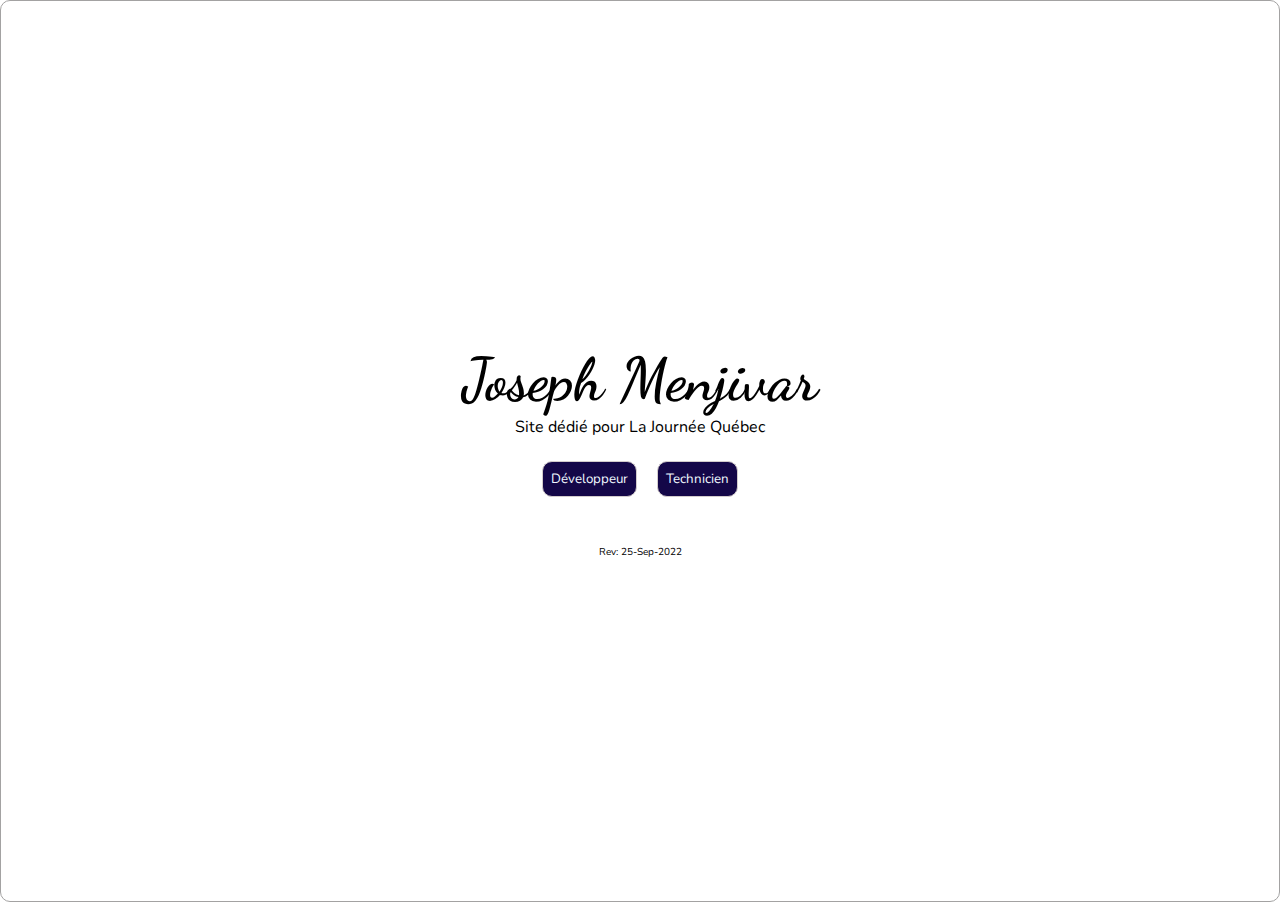
<file: index.html>
<!DOCTYPE html>
<html lang="en">
<head>
    <meta charset="UTF-8">
    <meta http-equiv="X-UA-Compatible" content="IE=edge">
    <meta name="viewport" content="width=device-width, initial-scale=1.0">
    <title>Site dédié pour La Journée Québec</title>
    <link rel="stylesheet" href="styles/dedie.css">
    <link rel="preconnect" href="https://fonts.googleapis.com">
    <link rel="preconnect" href="https://fonts.gstatic.com" crossorigin>
    <link href="https://fonts.googleapis.com/css2?family=Dancing+Script&display=swap" rel="stylesheet">

    <link rel="preconnect" href="https://fonts.googleapis.com">
<link rel="preconnect" href="https://fonts.gstatic.com" crossorigin>
<link href="https://fonts.googleapis.com/css2?family=Nunito&display=swap" rel="stylesheet">
</head>
<body>
    <h1>Joseph Menjivar</h1>
    <p class="text">Site dédié pour La Journée Québec</p>
    <div class = "buttons">
        <button><a href="subindex.html">Développeur</a></button>
        <button><a href="techfrancais.html">Technicien</a></button>
    </div>
    <footer><p>Rev: 25-Sep-2022</p></footer>
</body>
</html>
</file>
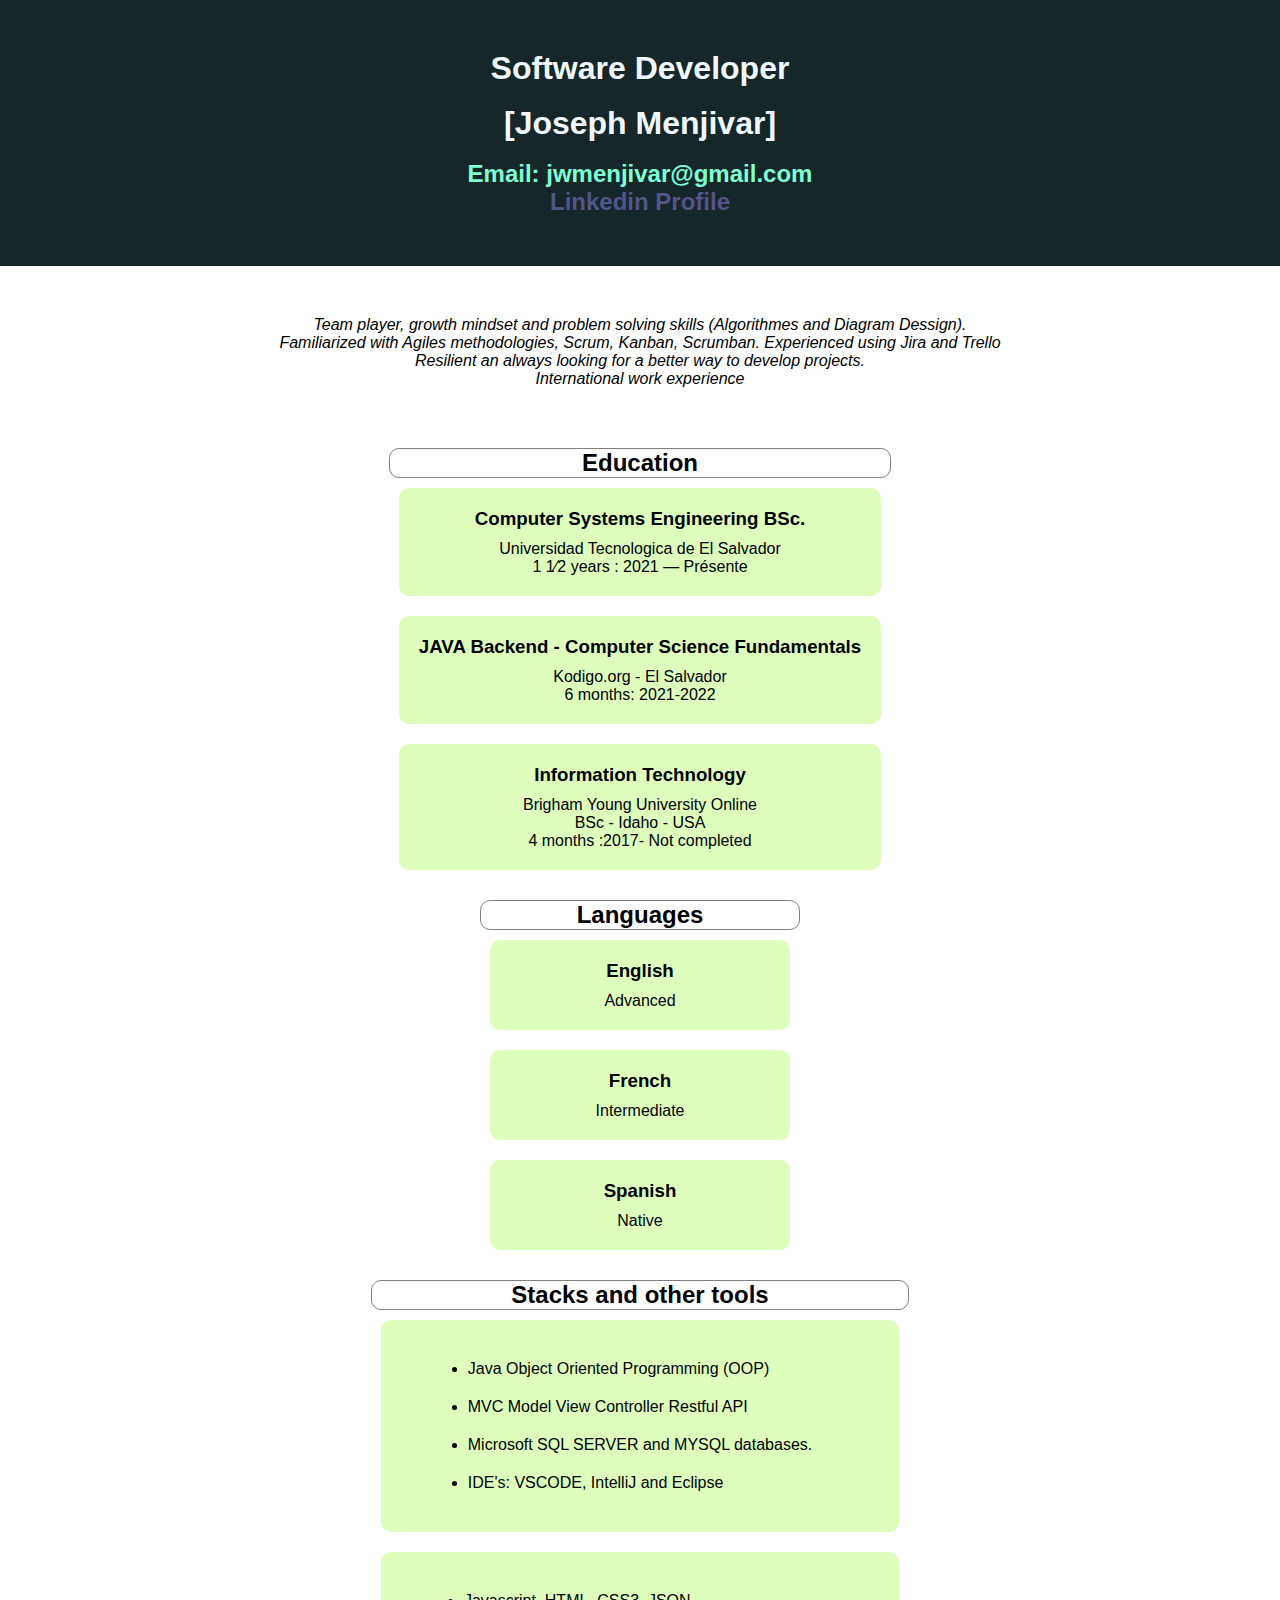
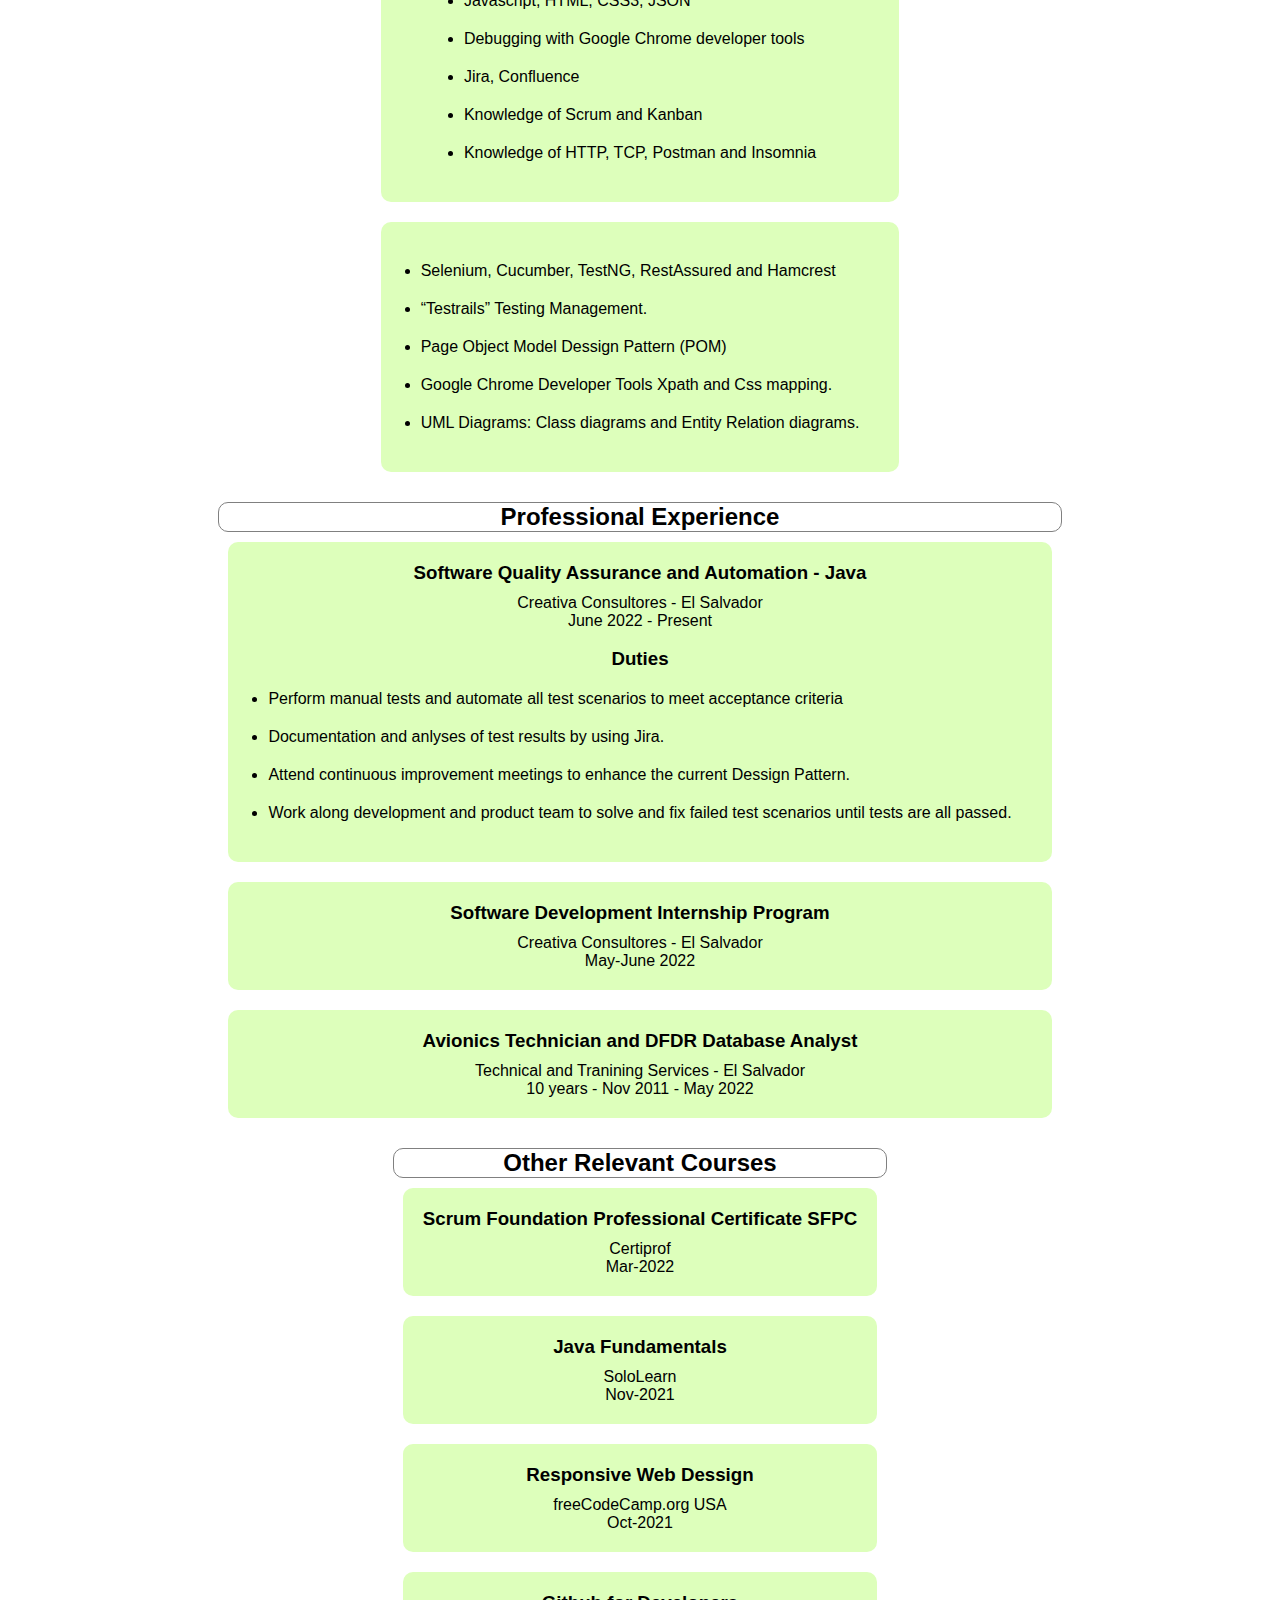
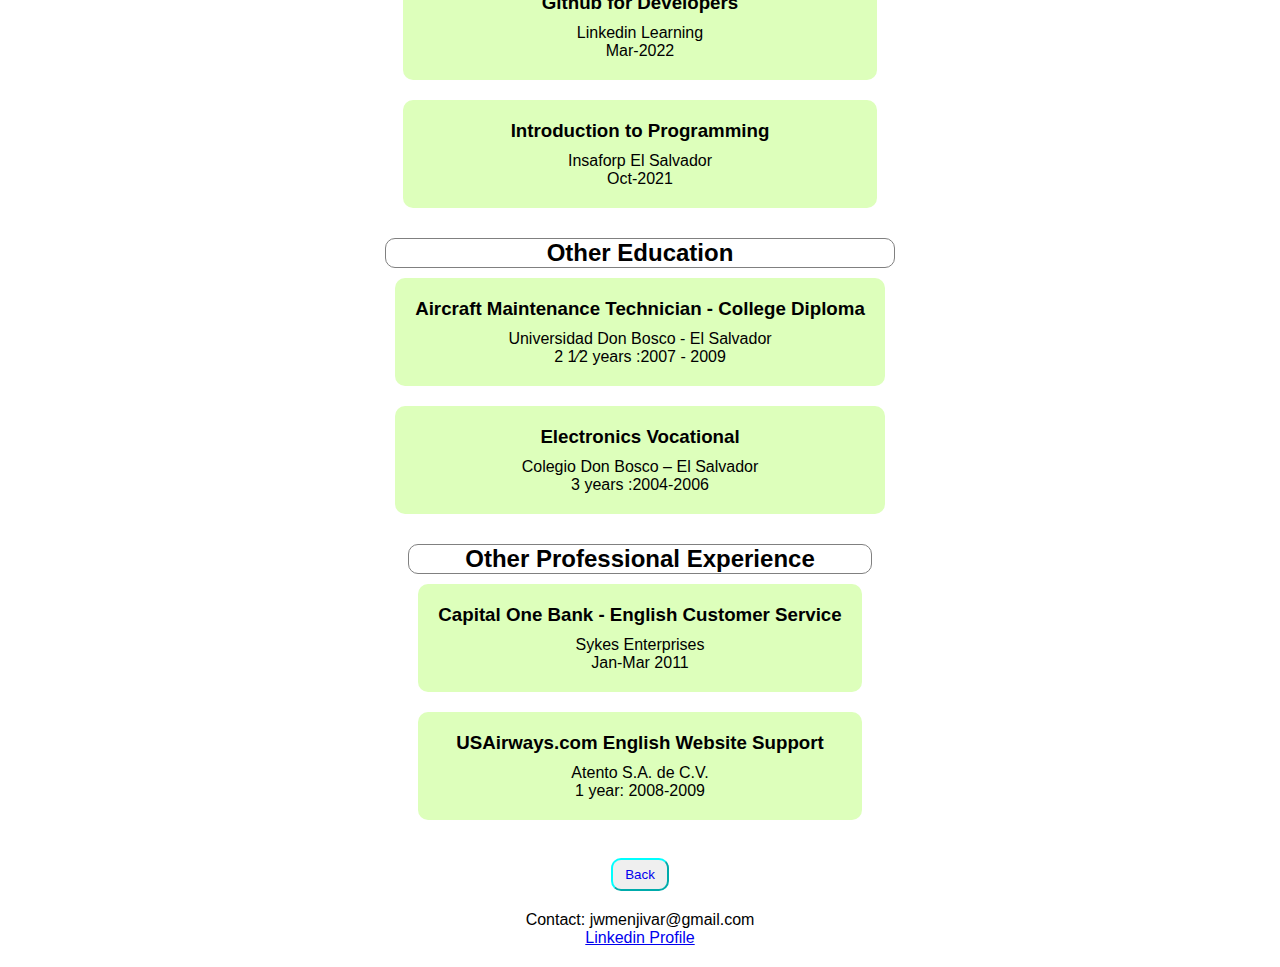
<file: english.html>
<!DOCTYPE html>
<html lang="en">
<head>
    <meta charset="UTF-8">
    <meta http-equiv="X-UA-Compatible" content="IE=edge">
    <meta name="viewport" content="width=device-width, initial-scale=1.0">
    <link rel="stylesheet" href="styles/subpages.css">
    <title>English</title>
</head>
<body>
    <header>
        <h1>Software Developer</h1><br>
        <h1>[Joseph Menjivar]</h1><br>
        <h2>Email: jwmenjivar@gmail.com</h2>
            <h2> <a href="https://www.linkedin.com/in/joseph-menjivar-13815b145" id="linkedin">Linkedin Profile</a></h2>
    </header>

    <section class="intro">

            <p>Team player, growth mindset and problem solving skills (Algorithmes and Diagram Dessign).</p>
             <p>Familiarized with Agiles methodologies, Scrum, Kanban, Scrumban. Experienced using Jira and Trello</p>
            <p>
            <p>Resilient an always looking for a better way to develop projects.</p>
            <p>International work experience</p>
        
    </section class="appear">

    <section class="appear">
        <h2>Education</h2>
        <div class="container">
            <div class="div1">
                <h3>Computer Systems Engineering BSc.</h3>
                <p>Universidad Tecnologica de El Salvador</p>
                <p>1 1⁄2 years : 2021 — Présente</p>
            </div>
            <div class="div2">
                <h3>JAVA Backend - Computer Science Fundamentals</h3>
                    <p>Kodigo.org - El Salvador</p>
                    <p>6 months: 2021-2022</p>
            </div>
            <div class="div3">
                <h3>Information Technology</h3>
                    <p>Brigham Young University Online</p> 
                    <p>BSc - Idaho - USA </p>
                    <p>4 months :2017- Not completed</p>
                </ul>
            </div>
        </div>
    </section>

    <section class="appear">
        <h2>Languages</h2>
        <div class="container">
            <div class="div1">
                <h3>English</h3>
                <p>Advanced</p>
            </div>
            <div class="div2">
                <h3>French</h3>
                    <p>Intermediate</p>
            </div>
            <div class="div3">
                <h3>Spanish</h3>
                    <p>Native</p> 
                </ul>
            </div>
        </div>
    </section>

    <section class="appear">
        <h2>Stacks and other tools</h2>
        <div class="container">
            <div class="div1">
                
                <ul>
                    <li>Java Object Oriented Programming (OOP)</li>
                    <li>MVC Model View Controller Restful API</li>
                    <li>Microsoft SQL SERVER and MYSQL databases.</li>
                    <li>IDE's: VSCODE, IntelliJ and Eclipse</li>
                </ul>
            </div>
            <div class="div2">
                
                <ul>
                    <li>Javascript, HTML, CSS3, JSON</li>
                    <li>Debugging with Google Chrome developer tools</li>
                    <li>Jira, Confluence</li>
                    <li>Knowledge of Scrum and Kanban</li>
                    <li>Knowledge of HTTP, TCP, Postman and Insomnia</li>
                </ul>
            </div>
            <div class="div3">
                <ul>
                    <li>Selenium, Cucumber, TestNG, RestAssured and Hamcrest</li>
                    <li>“Testrails” Testing Management.</li>
                    <li>Page Object Model Dessign Pattern (POM)</li>
                    <li>Google Chrome Developer Tools Xpath and Css mapping.</li>
                    <li>UML Diagrams: Class diagrams and Entity Relation diagrams.</li>
                </ul>
            </div>
        </div>
    </section>

    <section class="appear">
        <h2>Professional Experience</h2>
        <div class="container">
            <div class="div1">
                <h3>Software Quality Assurance and Automation - Java</h3>
                <p>Creativa Consultores - El Salvador</p>
                <p>June 2022 - Present</p>
                <br>
                <ul><h3>Duties</h3>
                    <li>
                        Perform manual tests and automate all test scenarios to meet acceptance criteria
                    </li>
                    <li>
                        Documentation and anlyses of test results by using Jira.     
                    </li>
                    <li>
                        Attend continuous improvement meetings to enhance the current Dessign Pattern. 
                    </li>
                    <li>
                        Work along development and product team to solve and fix failed test scenarios until tests are all passed.
                    </li>
                </ul>
            </div>
            <div class="div2">
                <h3>Software Development Internship Program</h3>
                    <p>Creativa Consultores - El Salvador</p>
                    <p>May-June 2022</p>
            </div>
            <div class="div3">
                <h3>Avionics Technician and DFDR Database Analyst</h3>
                    <p>Technical and Tranining Services - El Salvador</p>
                    <p>10 years - Nov 2011 - May 2022</p>
            </div>
        </div>
    </section>

    <section class="appear">
        <h2>Other Relevant Courses</h2>
        <div class="container">
            <div class="div1">
                <h3>Scrum Foundation Professional Certificate SFPC</h3>
                    <p>Certiprof</p>
                    <p>Mar-2022</p>
            </div>
            <div class="div2">
                <h3>Java Fundamentals</h3>
                    <p>SoloLearn</p>
                    <p>Nov-2021</p>
            </div>
            <div class="div3">
                <h3>Responsive Web Dessign</h3>
                    <p>freeCodeCamp.org USA</p>
                    <p>Oct-2021</p>
            </div>
            <div class="div3">
                <h3>Github for Developers</h3>
                    <p>Linkedin Learning</p>
                    <p>Mar-2022</p>                    
            </div>
            <div class="div3">
                <h3>Introduction to Programming</h3>
                    <p>Insaforp El Salvador</p>
                    <p>Oct-2021</p>
            </div>
        </div>
    </section>

    <section class="appear">
        <h2>Other Education</h2>
        <div class="container">
            <div class="div1">
                <h3>Aircraft Maintenance Technician - College Diploma</h3>
                    <p>Universidad Don Bosco - El Salvador</p>
                    <p>2 1⁄2 years :2007 - 2009</p>
            </div>
            <div class="div2">
                <h3>Electronics Vocational</h3>
                    <p>Colegio Don Bosco – El Salvador</p>
                    <p>3 years :2004-2006</p>               
            </div>
        </div>
    </section>

    <section class="appear">
        <h2>Other Professional Experience</h2>
        <div class="container">
            <div class="div1">
                <h3>Capital One Bank - English Customer Service</h3>
                    <p>Sykes Enterprises</p>
                    <p>Jan-Mar 2011</p>
            </div>
            <div class="div2">
                <h3>USAirways.com English Website Support</h3>
                    <p>Atento S.A. de C.V.</p>
                    <p>1 year: 2008-2009</p>               
            </div>
        </div>
    </section>
    <br>
    <button><a href="./index.html">Back</a></button>
    <footer>
        <p>Contact: jwmenjivar@gmail.com</p>
        <a href="https://www.linkedin.com/in/joseph-menjivar-13815b145" id="linkedin">Linkedin Profile</a>
    </footer>
</body>
</html>
</file>
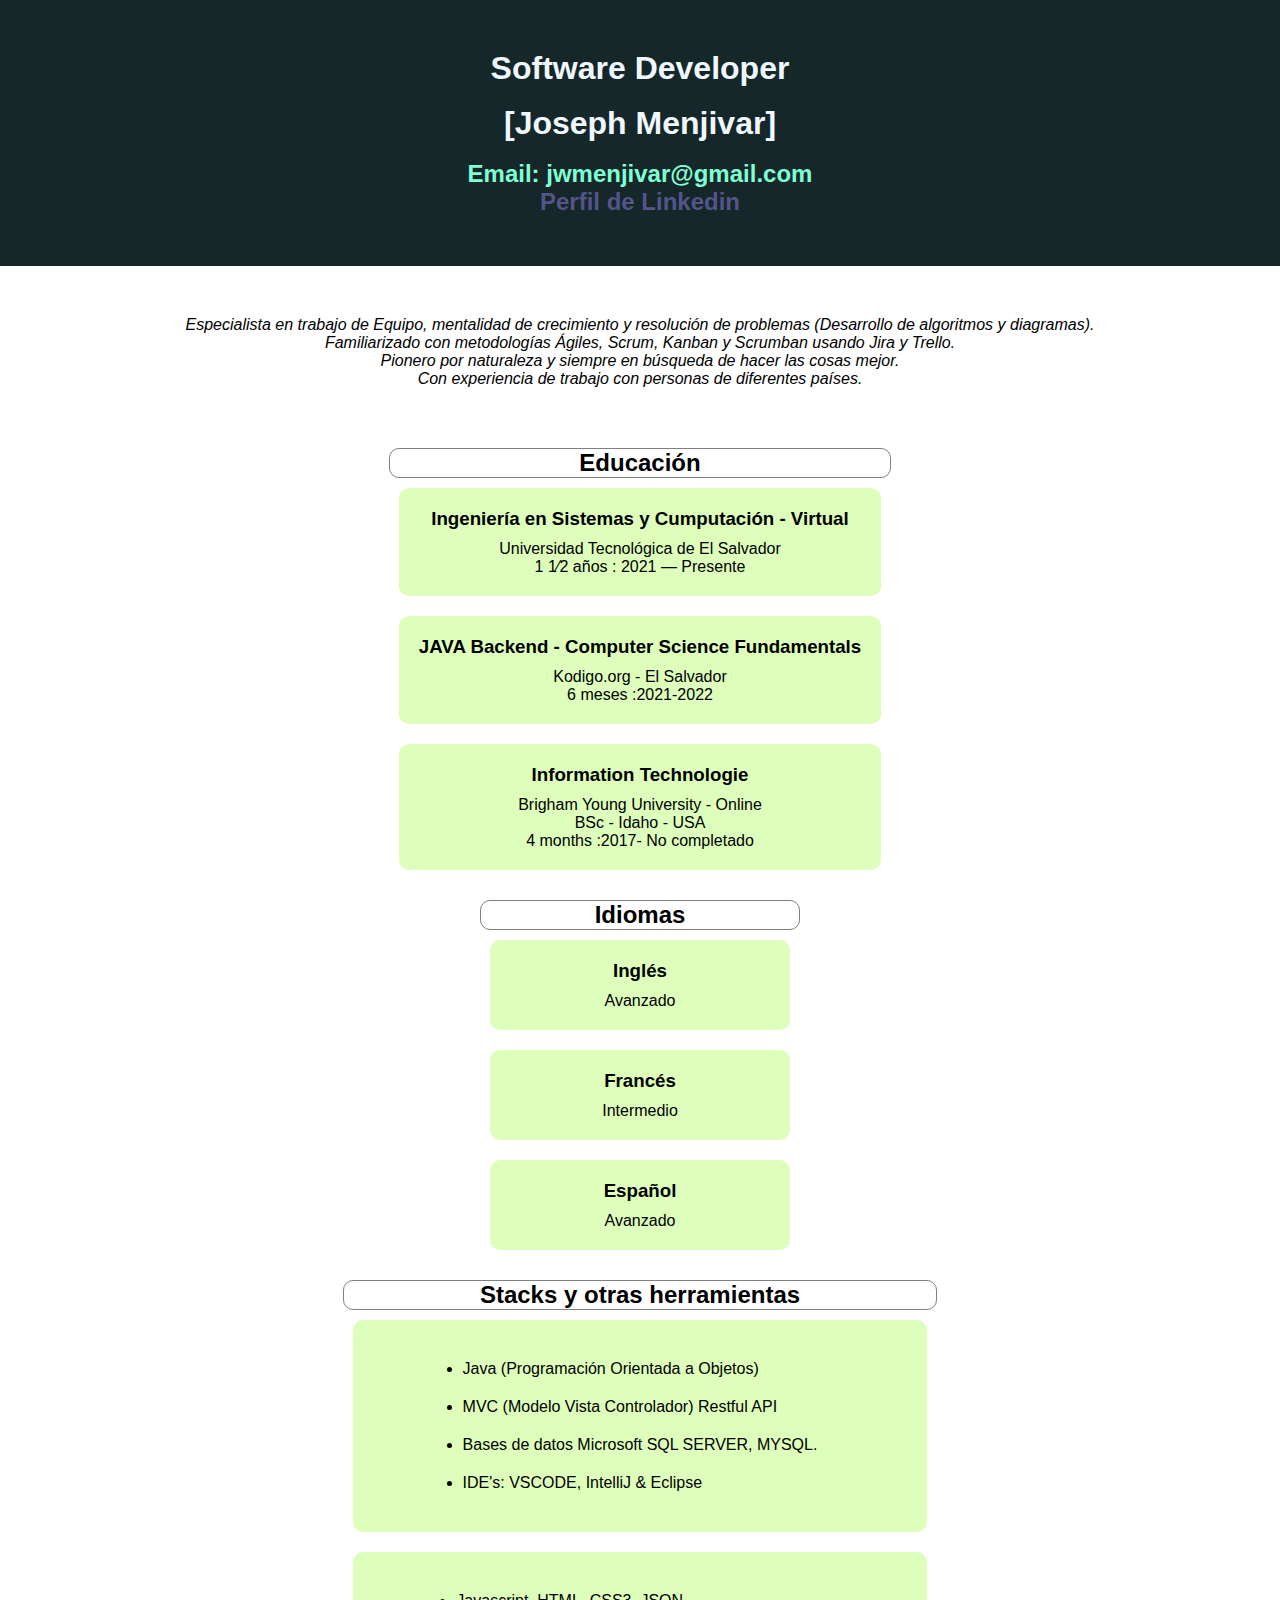
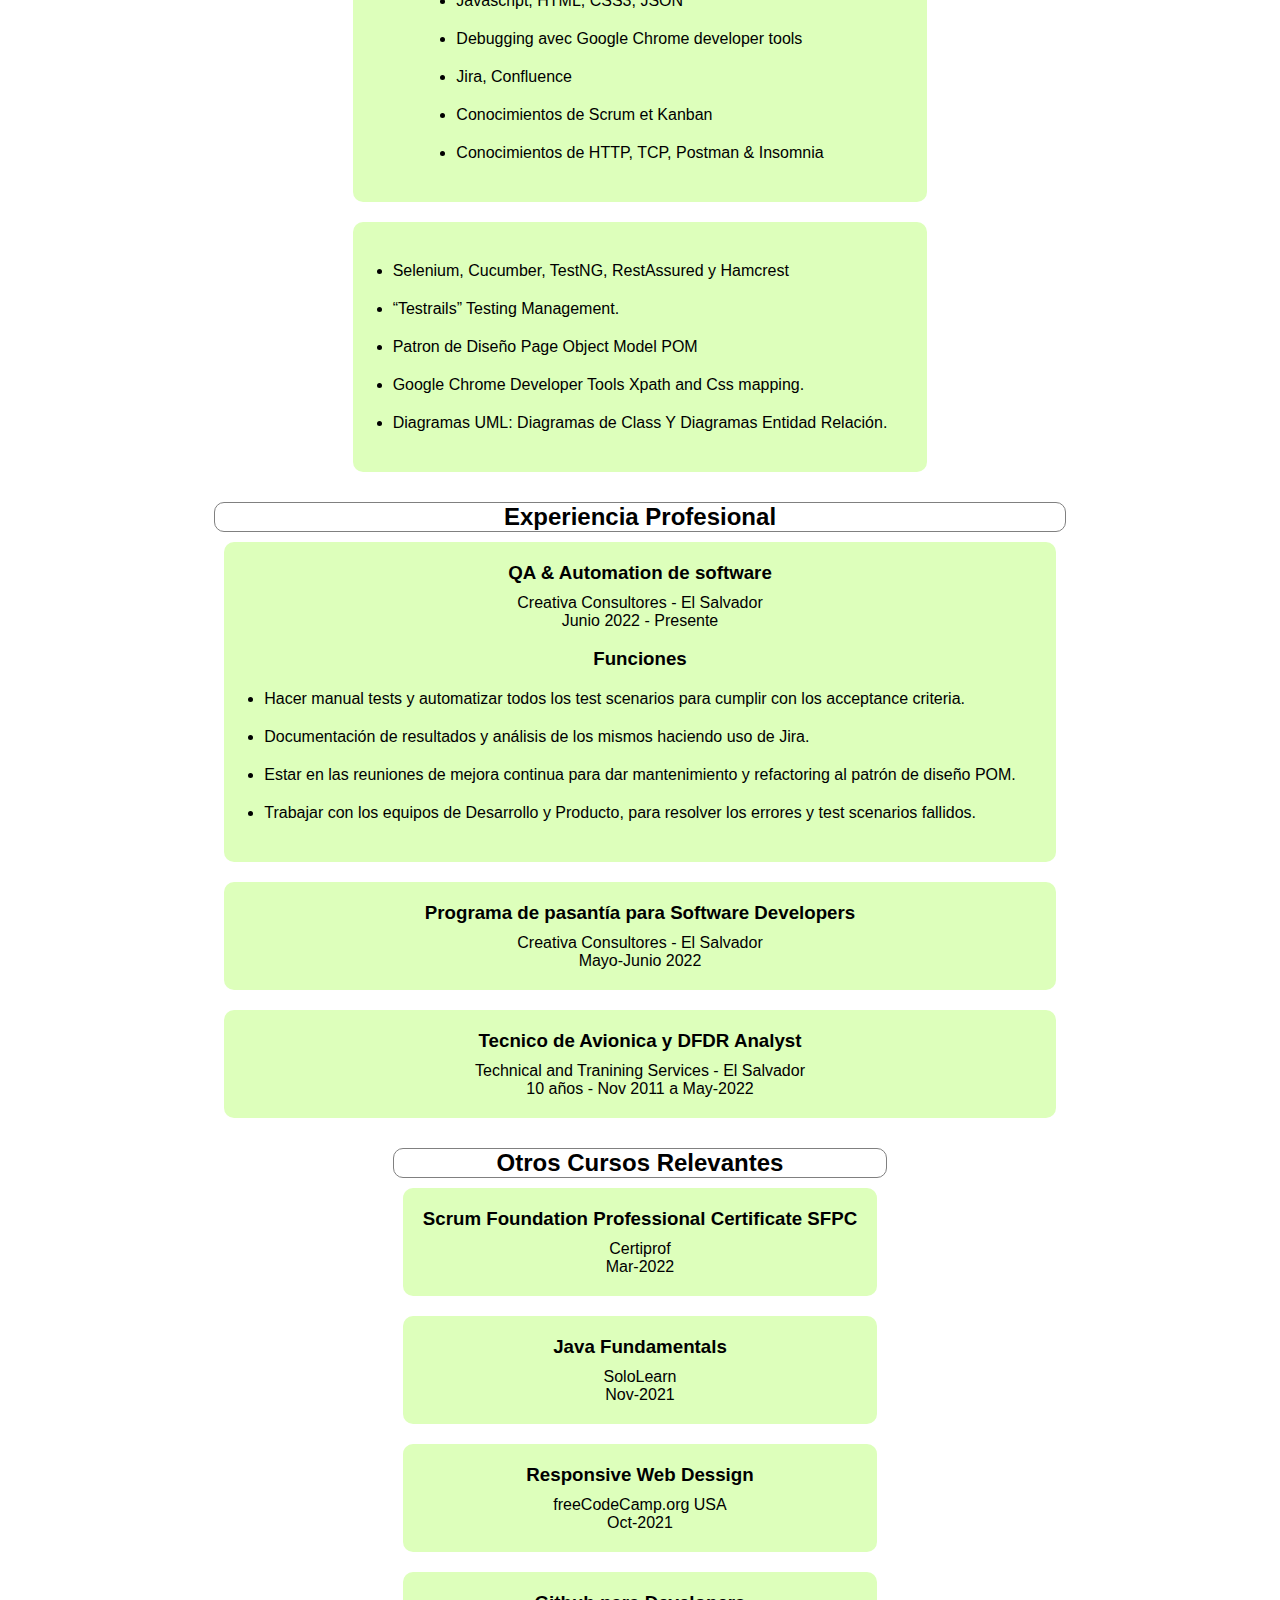
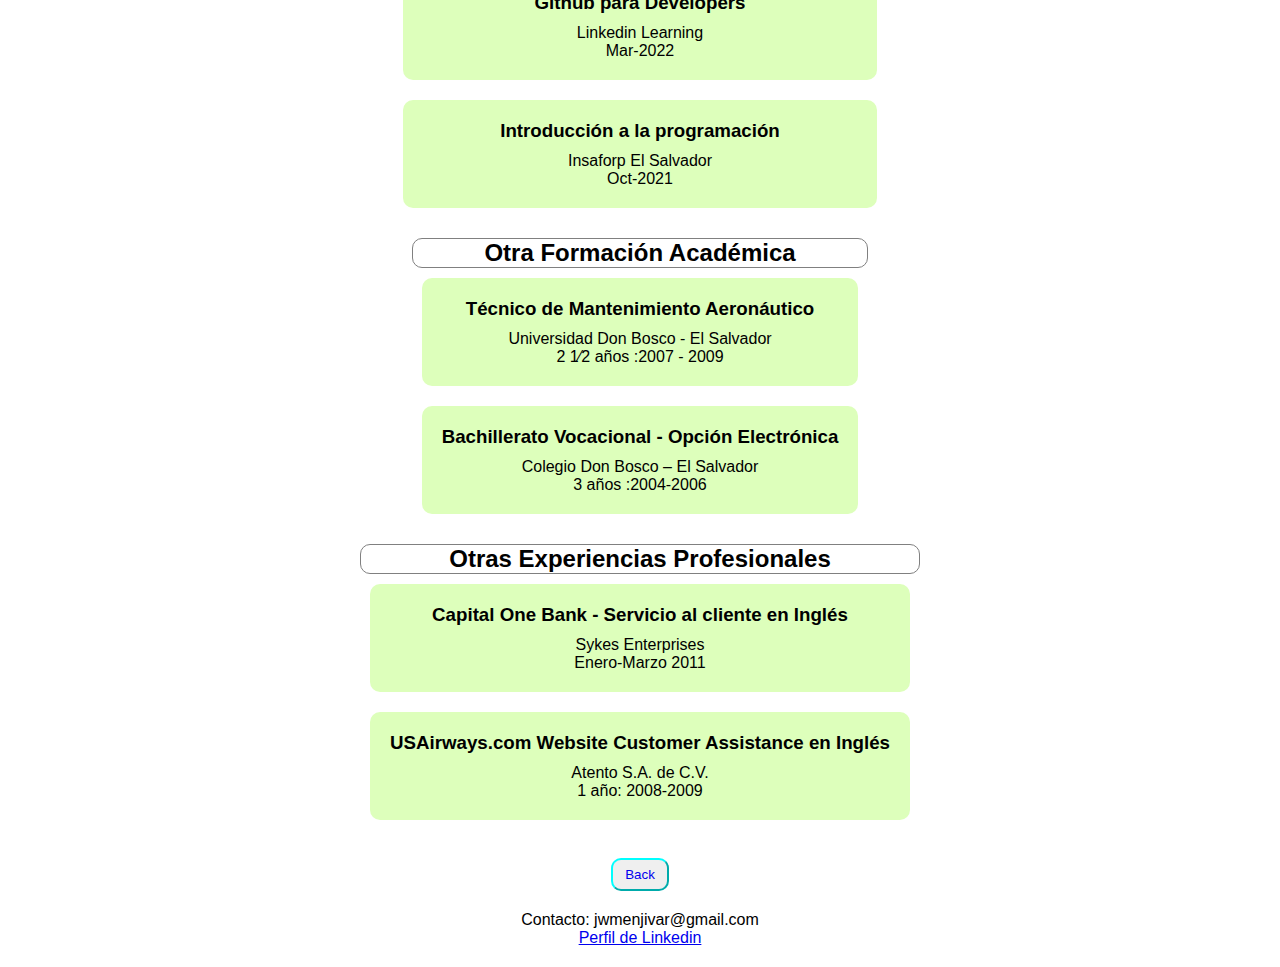
<file: espanol.html>
<!DOCTYPE html>
<html lang="en">
<head>
    <meta charset="UTF-8">
    <meta http-equiv="X-UA-Compatible" content="IE=edge">
    <meta name="viewport" content="width=device-width, initial-scale=1.0">
    <title>Francais</title>
    <link rel="stylesheet" href="styles/subpages.css">
    <link rel="preconnect" href="https://fonts.gstatic.com" crossorigin>
<link href="https://fonts.googleapis.com/css2?family=Noto+Serif:ital@1&display=swap" rel="stylesheet">
</head>
<body>
    <header>
        <h1>Software Developer</h1><br>
        <h1>[Joseph Menjivar]</h1><br>
        <h2>Email: jwmenjivar@gmail.com</h2>
            <h2> <a href="https://www.linkedin.com/in/joseph-menjivar-13815b145" id="linkedin">Perfil de Linkedin</a></h2>
    </header>

    <section class="intro">

            <p>Especialista en trabajo de Equipo, mentalidad de crecimiento y resolución de problemas (Desarrollo de algoritmos y diagramas).</p>
             <p>Familiarizado con metodologías Ágiles, Scrum, Kanban y Scrumban usando Jira y Trello.</p>
            <p>
            <p>Pionero por naturaleza y siempre en búsqueda de hacer las cosas mejor.</p>
            <p>Con experiencia de trabajo con personas de diferentes países.</p>
        
    </section class="appear">

    <section class="appear">
        <h2>Educación</h2>
        <div class="container">
            <div class="div1">
                <h3>Ingeniería en Sistemas y Cumputación - Virtual</h3>
                <p>Universidad Tecnológica de El Salvador</p>
                <p>1 1⁄2 años : 2021 — Presente</p>
            </div>
            <div class="div2">
                <h3>JAVA Backend - Computer Science Fundamentals</h3>
                    <p>Kodigo.org - El Salvador</p>
                    <p>6 meses :2021-2022</p>
            </div>
            <div class="div3">
                <h3>Information Technologie</h3>
                    <p>Brigham Young University - Online</p> 
                    <p>BSc - Idaho - USA </p>
                    <p>4 months :2017- No completado</p>
                </ul>
            </div>
        </div>
    </section>
    <section class="appear">
        <h2>Idiomas</h2>
        <div class="container">
            <div class="div1">
                <h3>Inglés</h3>
                <p>Avanzado</p>
            </div>
            <div class="div2">
                <h3>Francés</h3>
                    <p>Intermedio</p>
            </div>
            <div class="div3">
                <h3>Español</h3>
                    <p>Avanzado</p> 
                </ul>
            </div>
        </div>
    </section>

    <section class="appear">
        <h2>Stacks y otras herramientas</h2>
        <div class="container">
            <div class="div1">
                
                <ul>
                    <li>Java (Programación Orientada a Objetos)</li>
                    <li>MVC (Modelo Vista Controlador) Restful API</li>
                    <li>Bases de datos Microsoft SQL SERVER, MYSQL.</li>
                    <li>IDE's: VSCODE, IntelliJ & Eclipse</li>
                </ul>
            </div>
            <div class="div2">
                
                <ul>
                    <li>Javascript, HTML, CSS3, JSON</li>
                    <li>Debugging avec Google Chrome developer tools</li>
                    <li>Jira, Confluence</li>
                    <li>Conocimientos de Scrum et Kanban</li>
                    <li>Conocimientos de HTTP, TCP, Postman & Insomnia</li>
                </ul>
            </div>
            <div class="div3">
                <ul>
                    <li>Selenium, Cucumber, TestNG, RestAssured y Hamcrest</li>
                    <li>“Testrails” Testing Management.</li>
                    <li>Patron de Diseño Page Object Model POM</li>
                    <li>Google Chrome Developer Tools Xpath and Css mapping.</li>
                    <li>Diagramas UML: Diagramas de Class Y Diagramas Entidad Relación.</li>
                </ul>
            </div>
        </div>
    </section>

    <section class="appear">
        <h2>Experiencia Profesional</h2>
        <div class="container">
            <div class="div1">
                <h3>QA & Automation de software</h3>
                <p>Creativa Consultores - El Salvador</p>
                <p>Junio 2022 - Presente</p>
                <br>
                <ul><h3>Funciones</h3>
                    <li>
                        Hacer manual tests y automatizar todos los test scenarios para cumplir con los acceptance criteria.
                    </li>
                    <li>
                        Documentación de resultados y análisis de los mismos haciendo uso de Jira.     
                    </li>
                    <li>
                        Estar en las reuniones de mejora continua para dar mantenimiento y refactoring al patrón de diseño POM. 
                    </li>
                    <li>
                        Trabajar con los equipos de Desarrollo y Producto, para resolver los errores y test scenarios fallidos.
                    </li>
                </ul>
            </div>
            <div class="div2">
                <h3>Programa de pasantía para Software Developers</h3>
                    <p>Creativa Consultores - El Salvador</p>
                    <p>Mayo-Junio 2022</p>
            </div>
            <div class="div3">
                <h3>Tecnico de Avionica y DFDR Analyst</h3>
                    <p>Technical and Tranining Services - El Salvador</p>
                    <p>10 años - Nov 2011 a  May-2022</p>
            </div>
        </div>
    </section>

    <section class="appear">
        <h2>Otros Cursos Relevantes</h2>
        <div class="container">
            <div class="div1">
                <h3>Scrum Foundation Professional Certificate SFPC</h3>
                    <p>Certiprof</p>
                    <p>Mar-2022</p>
            </div>
            <div class="div2">
                <h3>Java Fundamentals</h3>
                    <p>SoloLearn</p>
                    <p>Nov-2021</p>
            </div>
            <div class="div3">
                <h3>Responsive Web Dessign</h3>
                    <p>freeCodeCamp.org USA</p>
                    <p>Oct-2021</p>
            </div>
            <div class="div3">
                <h3>Github para Developers</h3>
                    <p>Linkedin Learning</p>
                    <p>Mar-2022</p>                    
            </div>
            <div class="div3">
                <h3>Introducción a la programación</h3>
                    <p>Insaforp El Salvador</p>
                    <p>Oct-2021</p>
            </div>
        </div>
    </section>

    <section class="appear">
        <h2>Otra Formación Académica</h2>
        <div class="container">
            <div class="div1">
                <h3>Técnico de Mantenimiento Aeronáutico</h3>
                    <p>Universidad Don Bosco - El Salvador</p>
                    <p>2 1⁄2 años :2007 - 2009</p>
            </div>
            <div class="div2">
                <h3>Bachillerato Vocacional - Opción Electrónica</h3>
                    <p>Colegio Don Bosco – El Salvador</p>
                    <p>3 años :2004-2006</p>               
            </div>
        </div>
    </section>

    <section class="appear">
        <h2>Otras Experiencias Profesionales</h2>
        <div class="container">
            <div class="div1">
                <h3>Capital One Bank - Servicio al cliente en Inglés</h3>
                    <p>Sykes Enterprises</p>
                    <p>Enero-Marzo 2011</p>
            </div>
            <div class="div2">
                <h3>USAirways.com Website Customer Assistance en Inglés</h3>
                    <p>Atento S.A. de C.V.</p>
                    <p>1 año: 2008-2009</p>               
            </div>
        </div>
    </section>
    <br>
    <button><a href="./index.html">Back</a></button>
    <footer>
        <p>Contacto: jwmenjivar@gmail.com</p>
        <a href="https://www.linkedin.com/in/joseph-menjivar-13815b145" id="linkedin">Perfil de Linkedin</a>
    </footer>
</body>
</html>
</file>
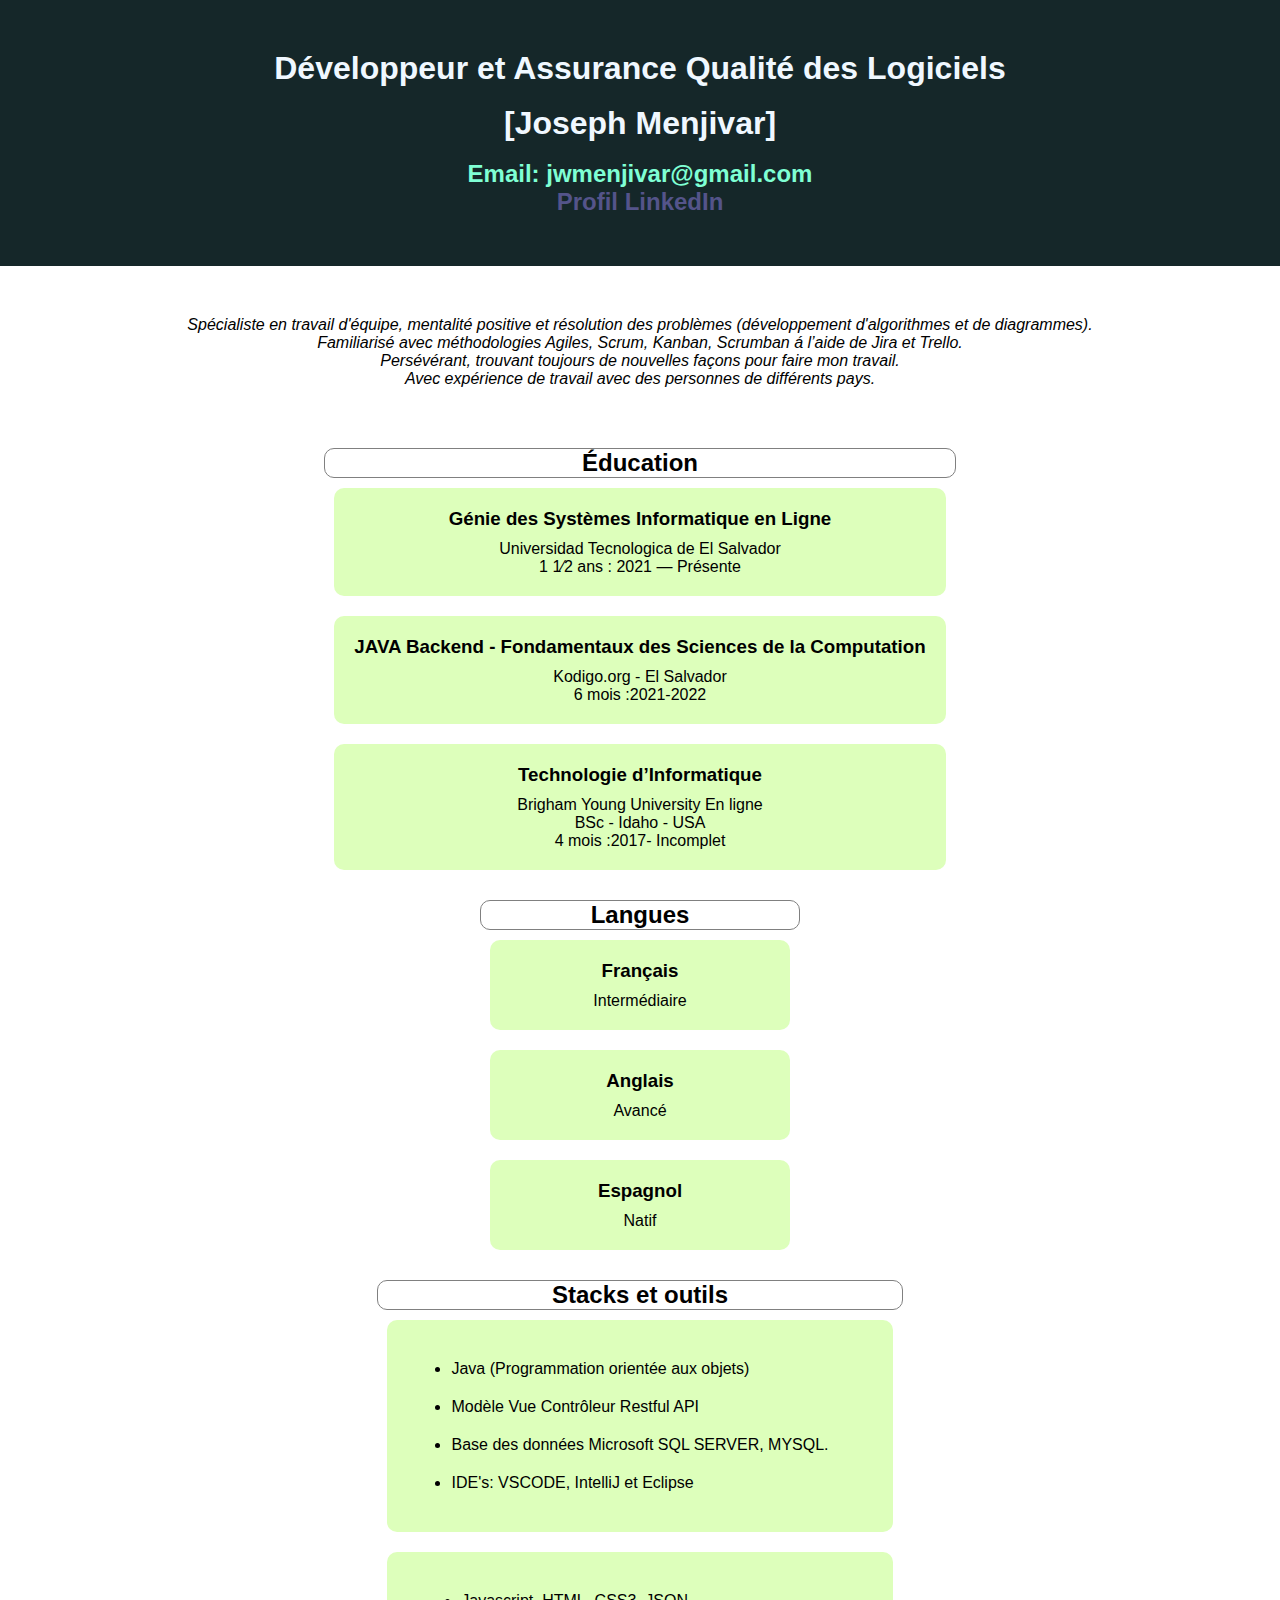
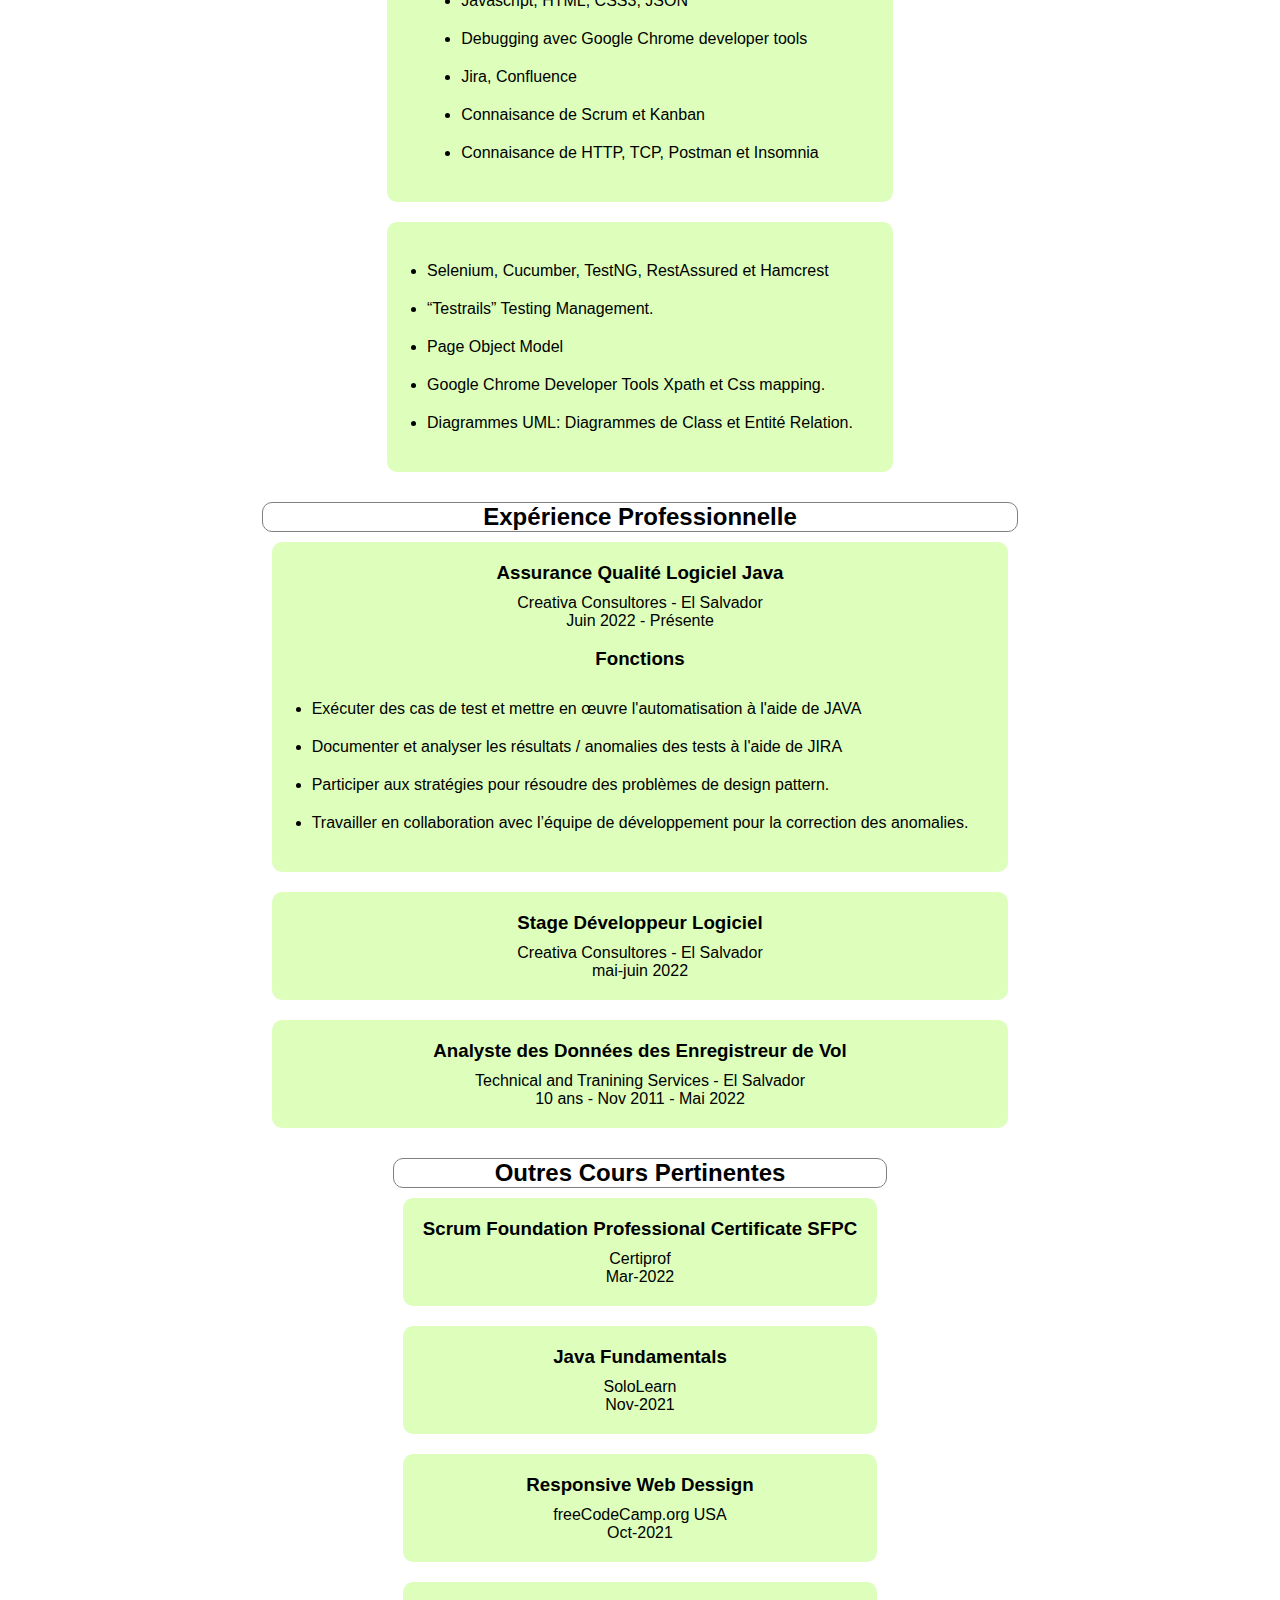
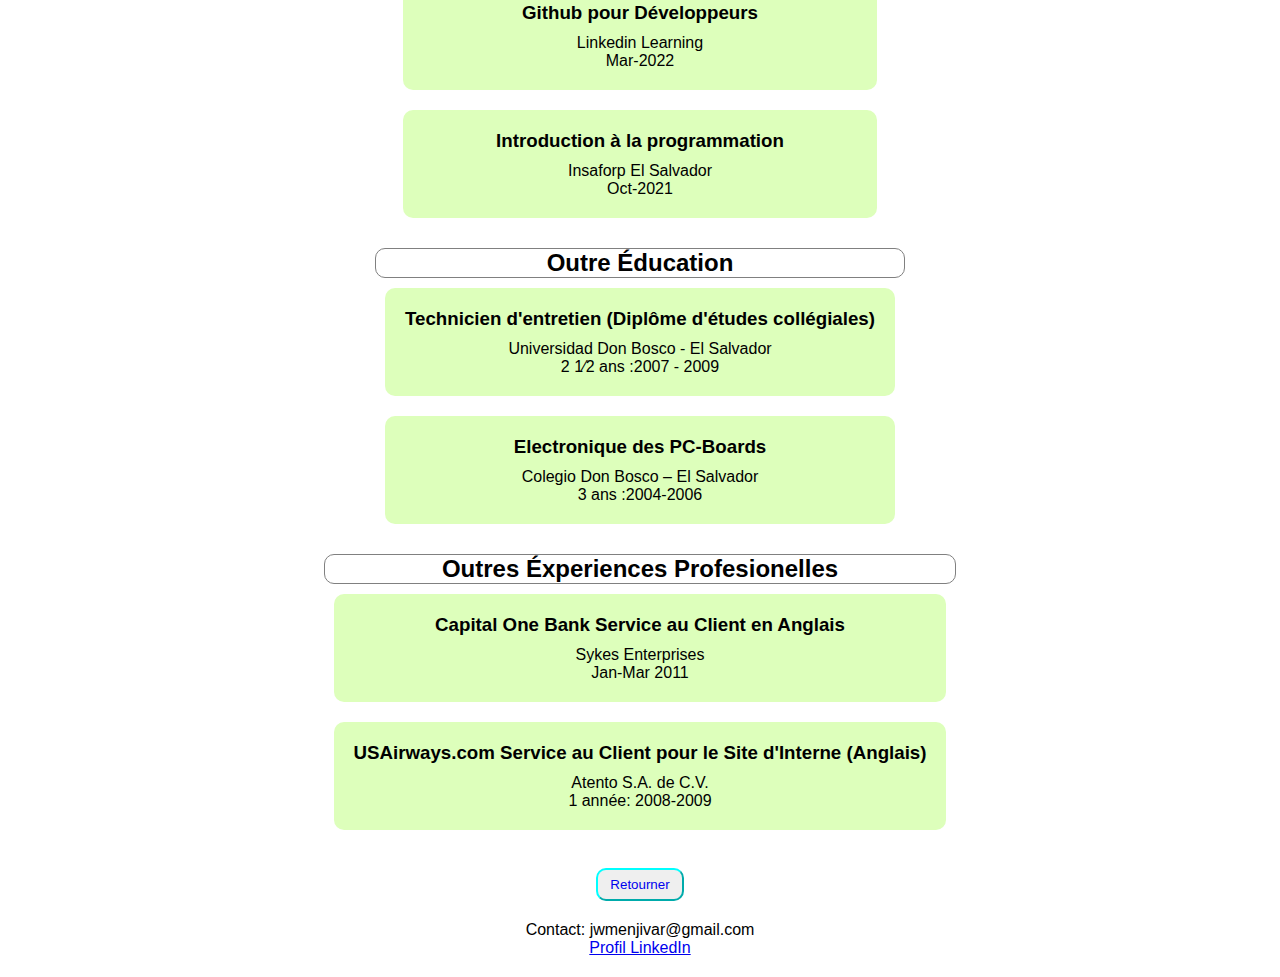
<file: francais.html>
<!DOCTYPE html>
<html lang="en">
<head>
    <meta charset="UTF-8">
    <meta http-equiv="X-UA-Compatible" content="IE=edge">
    <meta name="viewport" content="width=device-width, initial-scale=1.0">
    <title>Francais</title>
    <link rel="stylesheet" href="styles/subpages.css">
    <link rel="preconnect" href="https://fonts.gstatic.com" crossorigin>
<link href="https://fonts.googleapis.com/css2?family=Noto+Serif:ital@1&display=swap" rel="stylesheet">
</head>
<body>
    <header>
        <h1>Développeur et Assurance Qualité des Logiciels</h1><br>
        <h1>[Joseph Menjivar]</h1><br>
        <h2>Email: jwmenjivar@gmail.com</h2>
            <h2> <a href="https://www.linkedin.com/in/joseph-menjivar-13815b145" id="linkedin" target="_blank">Profil LinkedIn</a></h2>
    </header>

    <section class="intro">

            <p>Spécialiste en travail d'équipe, mentalité positive et résolution des problèmes (développement d'algorithmes
                et de diagrammes).</p>
             <p>Familiarisé avec méthodologies Agiles, Scrum, Kanban, Scrumban á l’aide de Jira et Trello.</p>
            <p>
            <p>Persévérant, trouvant toujours de nouvelles façons pour faire mon travail.</p>
            <p> Avec expérience de travail avec des personnes de différents pays.</p>
        
    </section class="appear">

    <section class="appear">
        <h2>Éducation</h2>
        <div class="container">
            <div class="div1">
                <h3>Génie des Systèmes Informatique en Ligne</h3>
                <p>Universidad Tecnologica de El Salvador</p>
                <p>1 1⁄2 ans : 2021 — Présente</p>
            </div>
            <div class="div2">
                <h3>JAVA Backend - Fondamentaux des Sciences de la Computation</h3>
                    <p>Kodigo.org - El Salvador</p>
                    <p>6 mois :2021-2022</p>
            </div>
            <div class="div3">
                <h3>Technologie d’Informatique</h3>
                    <p>Brigham Young University En ligne</p> 
                    <p>BSc - Idaho - USA </p>
                    <p>4 mois :2017- Incomplet</p>
                </ul>
            </div>
        </div>
    </section>
    <section class="appear">
        <h2>Langues</h2>
        <div class="container">
            <div class="div1">
                <h3>Français</h3>
                <p>Intermédiaire</p>
            </div>
            <div class="div2">
                <h3>Anglais</h3>
                    <p>Avancé</p>
            </div>
            <div class="div3">
                <h3>Espagnol</h3>
                    <p>Natif</p> 
                </ul>
            </div>
        </div>
    </section>
    <section class="appear">
        <h2>Stacks et outils</h2>
        <div class="container">
            <div class="div1">
                
                <ul>
                    <li>Java (Programmation orientée aux objets)</li>
                    <li>Modèle Vue Contrôleur Restful API</li>
                    <li>Base des données Microsoft SQL SERVER, MYSQL.</li>
                    <li>IDE's: VSCODE, IntelliJ et Eclipse</li>
                </ul>
            </div>
            <div class="div2">
                
                <ul>
                    <li>Javascript, HTML, CSS3, JSON</li>
                    <li>Debugging avec Google Chrome developer tools</li>
                    <li>Jira, Confluence</li>
                    <li>Connaisance de Scrum et Kanban</li>
                    <li>Connaisance de HTTP, TCP, Postman et Insomnia</li>
                </ul>
            </div>
            <div class="div3">
                <ul>
                    <li>Selenium, Cucumber, TestNG, RestAssured et Hamcrest</li>
                    <li>“Testrails” Testing Management.</li>
                    <li>Page Object Model</li>
                    <li>Google Chrome Developer Tools Xpath et Css mapping.</li>
                    <li>Diagrammes UML: Diagrammes de Class et Entité Relation.</li>
                </ul>
            </div>
        </div>
    </section>

    <section class="appear">
        <h2>Expérience Professionnelle</h2>
        <div class="container">
            <div class="div1">
                <h3>Assurance Qualité Logiciel Java</h3>
                <p>Creativa Consultores - El Salvador</p>
                <p>Juin 2022 - Présente</p>
                <br>
                <h3>Fonctions</h3>
                <ul>
                    <li>
                        Exécuter des cas de test et mettre en œuvre l'automatisation à l'aide de JAVA
                    </li>
                    <li>
                        Documenter et analyser les résultats / anomalies des tests à l'aide de JIRA     
                    </li>
                    <li>
                        Participer aux stratégies pour résoudre des problèmes de design pattern.
                    </li>
                    <li>
                        Travailler en collaboration avec l’équipe de développement pour la correction des anomalies.
                    </li>
                </ul>
            </div>
            <div class="div2">
                <h3>Stage Développeur Logiciel</h3>
                    <p>Creativa Consultores - El Salvador</p>
                    <p>mai-juin 2022</p>
            </div>
            <div class="div3">
                <h3>Analyste des Données des Enregistreur de Vol</h3>
                    <p>Technical and Tranining Services - El Salvador</p>
                    <p>10 ans - Nov 2011 - Mai 2022</p>
            </div>
        </div>
    </section>

    <section class="appear">
        <h2>Outres Cours Pertinentes</h2>
        <div class="container">
            <div class="div1">
                <h3>Scrum Foundation Professional Certificate SFPC</h3>
                    <p>Certiprof</p>
                    <p>Mar-2022</p>
            </div>
            <div class="div2">
                <h3>Java Fundamentals</h3>
                    <p>SoloLearn</p>
                    <p>Nov-2021</p>
            </div>
            <div class="div3">
                <h3>Responsive Web Dessign</h3>
                    <p>freeCodeCamp.org USA</p>
                    <p>Oct-2021</p>
            </div>
            <div class="div3">
                <h3>Github pour Développeurs</h3>
                    <p>Linkedin Learning</p>
                    <p>Mar-2022</p>                    
            </div>
            <div class="div3">
                <h3>Introduction à la programmation</h3>
                    <p>Insaforp El Salvador</p>
                    <p>Oct-2021</p>
            </div>
        </div>
    </section>

    <section class="appear">
        <h2>Outre Éducation</h2>
        <div class="container">
            <div class="div1">
                <h3>Technicien d'entretien (Diplôme d'études collégiales)</h3>
                    <p>Universidad Don Bosco - El Salvador</p>
                    <p>2 1⁄2 ans :2007 - 2009</p>
            </div>
            <div class="div2">
                <h3>Electronique des PC-Boards</h3>
                    <p>Colegio Don Bosco – El Salvador</p>
                    <p>3 ans :2004-2006</p>               
            </div>
        </div>
    </section>

    <section class="appear">
        <h2>Outres Éxperiences Profesionelles</h2>
        <div class="container">
            <div class="div1">
                <h3>Capital One Bank Service au Client en Anglais</h3>
                    <p>Sykes Enterprises</p>
                    <p>Jan-Mar 2011</p>
            </div>
            <div class="div2">
                <h3>USAirways.com Service au Client pour le Site d'Interne (Anglais)</h3>
                    <p>Atento S.A. de C.V.</p>
                    <p>1 année: 2008-2009</p>               
            </div>
        </div>
    </section>
    <br>
    <button><a href="./index.html">Retourner</a></button>
    <footer>
        <p>Contact: jwmenjivar@gmail.com</p>
        <a href="https://www.linkedin.com/in/joseph-menjivar-13815b145" id="linkedin" target="_blank">Profil LinkedIn</a>
    </footer>
</body>
</html>
</file>
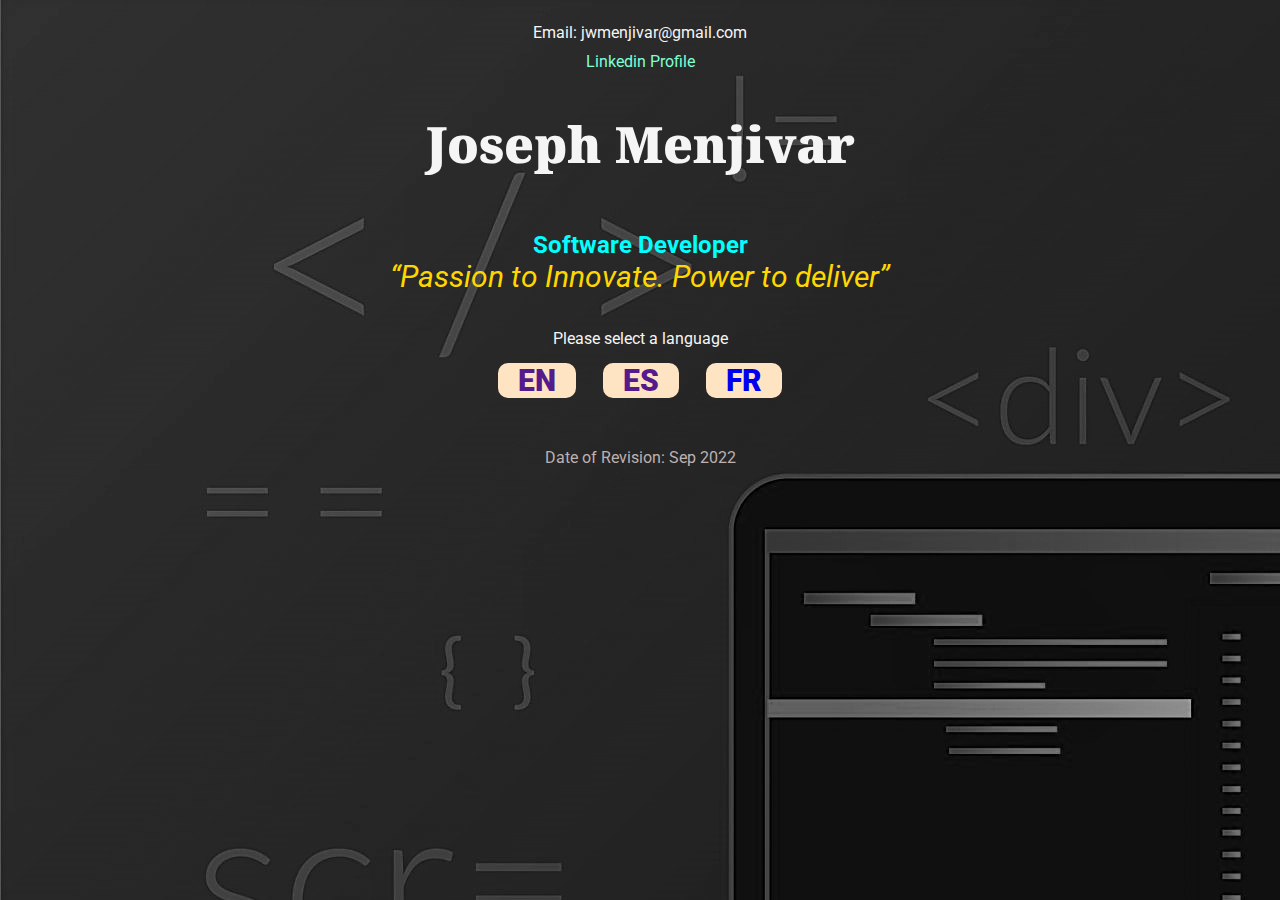
<file: main.html>
<!DOCTYPE html>
<!--[if lt IE 7]>      <html class="no-js lt-ie9 lt-ie8 lt-ie7"> <![endif]-->
<!--[if IE 7]>         <html class="no-js lt-ie9 lt-ie8"> <![endif]-->
<!--[if IE 8]>         <html class="no-js lt-ie9"> <![endif]-->
<!--[if gt IE 8]>      <html class="no-js"> <!--<![endif]-->
<html>
    <head>
        <meta charset="utf-8">
        <meta http-equiv="X-UA-Compatible" content="IE=edge">
        <title>Software Engineer</title>
        <meta name="description" content="">
        <meta name="viewport" content="width=device-width, initial-scale=1">
        <link rel="stylesheet" href="styles/main.css">
        <link rel="preconnect" href="https://fonts.googleapis.com">
        <link rel="preconnect" href="https://fonts.gstatic.com" crossorigin>
        <link href="https://fonts.googleapis.com/css2?family=Roboto:wght@300&display=swap" rel="stylesheet">    
        <link rel="preconnect" href="https://fonts.googleapis.com">
<link rel="preconnect" href="https://fonts.gstatic.com" crossorigin>
<link href="https://fonts.googleapis.com/css2?family=Noto+Serif:ital@1&display=swap" rel="stylesheet">
    </head>
    <body>
        <header>
            <p>Email: jwmenjivar@gmail.com</p>
            <p> <a href="https://www.linkedin.com/in/joseph-menjivar-13815b145" id="linkedin">Linkedin Profile</a></p>
        </header>
        <section>
            <h1>Joseph Menjivar</h1>
            <h2>Software Developer</h2>
            <q>Passion to Innovate. Power to deliver</q>
            <p>Please select a language</p>
            <div class = "languages">
                <a href="" title="English" class="btn1">EN</a>
                <a href="" title="Espanol" class="btn2" id="centerlink">ES</a>
                <a href="francais.html" title="Francais" class="btn3">FR</a>
            </div>
        </section>
        <footer>
            <div>Date of Revision: Sep 2022</div>
        </footer>
        <script src="" async defer></script>
    </body>
</html>
</file>
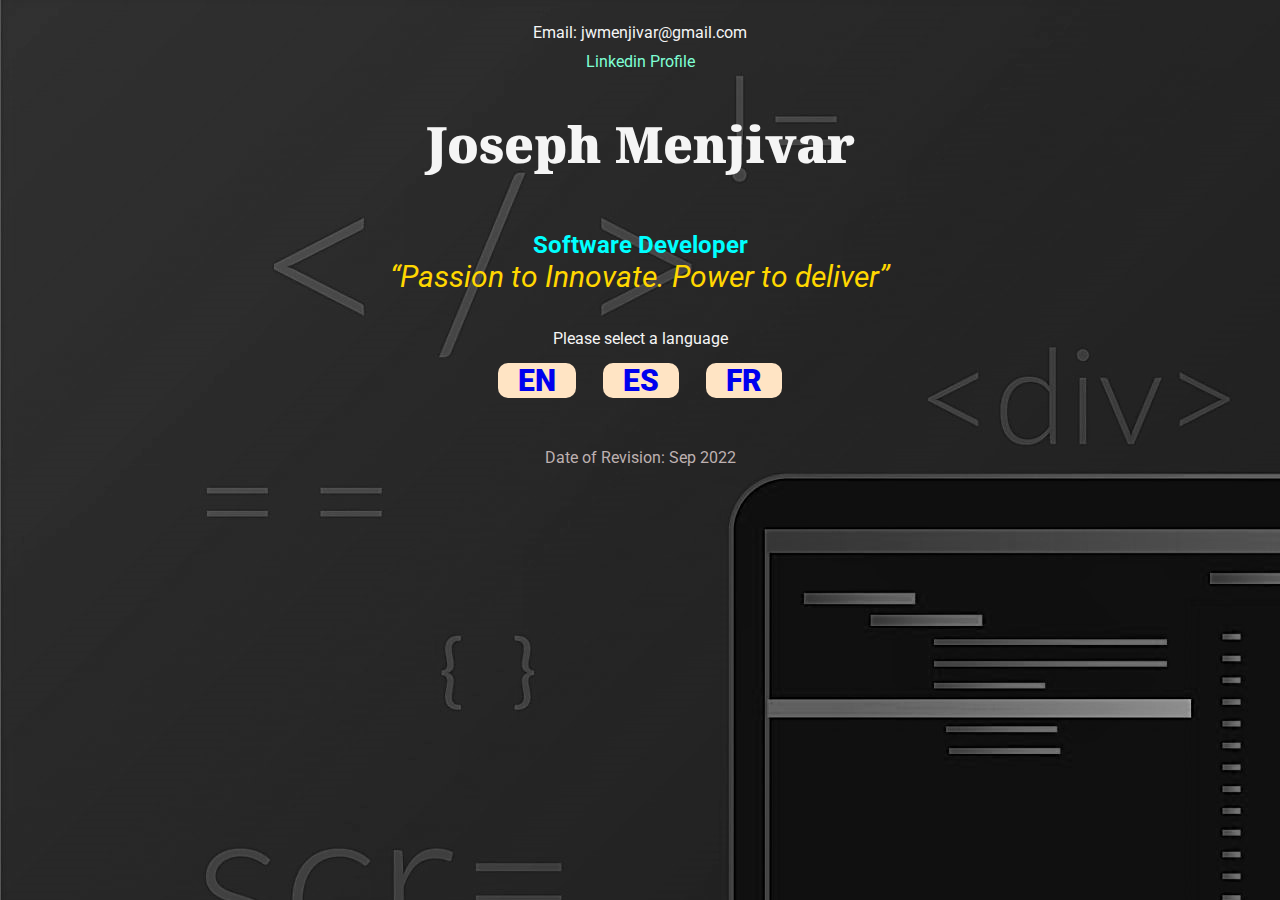
<file: subindex.html>
<!DOCTYPE html>
<!--[if lt IE 7]>      <html class="no-js lt-ie9 lt-ie8 lt-ie7"> <![endif]-->
<!--[if IE 7]>         <html class="no-js lt-ie9 lt-ie8"> <![endif]-->
<!--[if IE 8]>         <html class="no-js lt-ie9"> <![endif]-->
<!--[if gt IE 8]>      <html class="no-js"> <!--<![endif]-->
<html>
    <head>
        <meta charset="utf-8">
        <meta http-equiv="X-UA-Compatible" content="IE=edge">
        <title>Software Engineer</title>
        <meta name="description" content="">
        <meta name="viewport" content="width=device-width, initial-scale=1">
        <link rel="stylesheet" href="styles/main.css">
        <link rel="preconnect" href="https://fonts.googleapis.com">
        <link rel="preconnect" href="https://fonts.gstatic.com" crossorigin>
        <link href="https://fonts.googleapis.com/css2?family=Roboto:wght@300&display=swap" rel="stylesheet">    
        <link rel="preconnect" href="https://fonts.googleapis.com">
<link rel="preconnect" href="https://fonts.gstatic.com" crossorigin>
<link href="https://fonts.googleapis.com/css2?family=Noto+Serif:ital@1&display=swap" rel="stylesheet">
    </head>
    <body>
        <header>
            <p>Email: jwmenjivar@gmail.com</p>
            <p> <a href="https://www.linkedin.com/in/joseph-menjivar-13815b145" id="linkedin">Linkedin Profile</a></p>
        </header>
        <section>
            <h1>Joseph Menjivar</h1>
            <h2>Software Developer</h2>
            <q>Passion to Innovate. Power to deliver</q>
            <p>Please select a language</p>
            <div class = "languages">
                <a href="english.html" title="English" class="btn1">EN</a>
                <a href="espanol.html" title="Español" class="btn2" id="centerlink">ES</a>
                <a href="francais.html" title="Français" class="btn3">FR</a>
            </div>
        </section>
        <footer>
            <div>Date of Revision: Sep 2022</div>
        </footer>
        <script src="" async defer></script>
    </body>
</html>
</file>
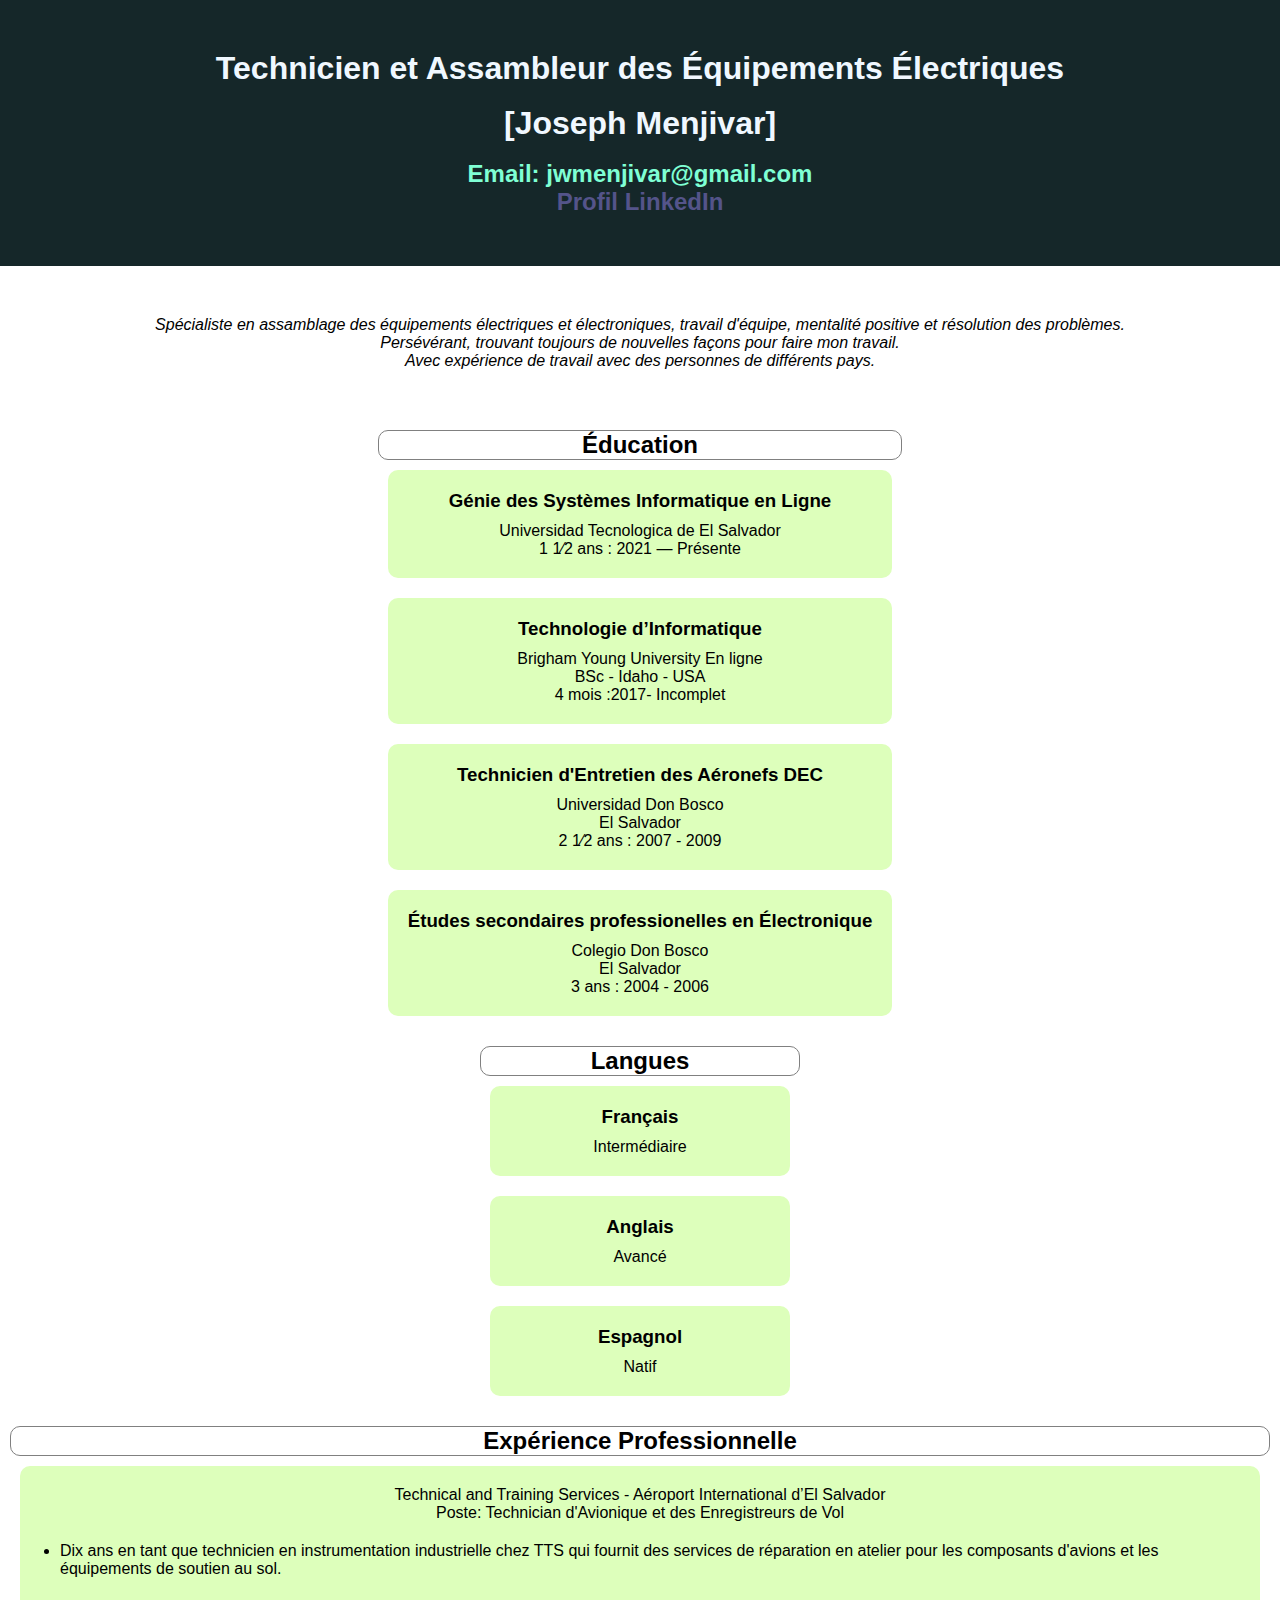
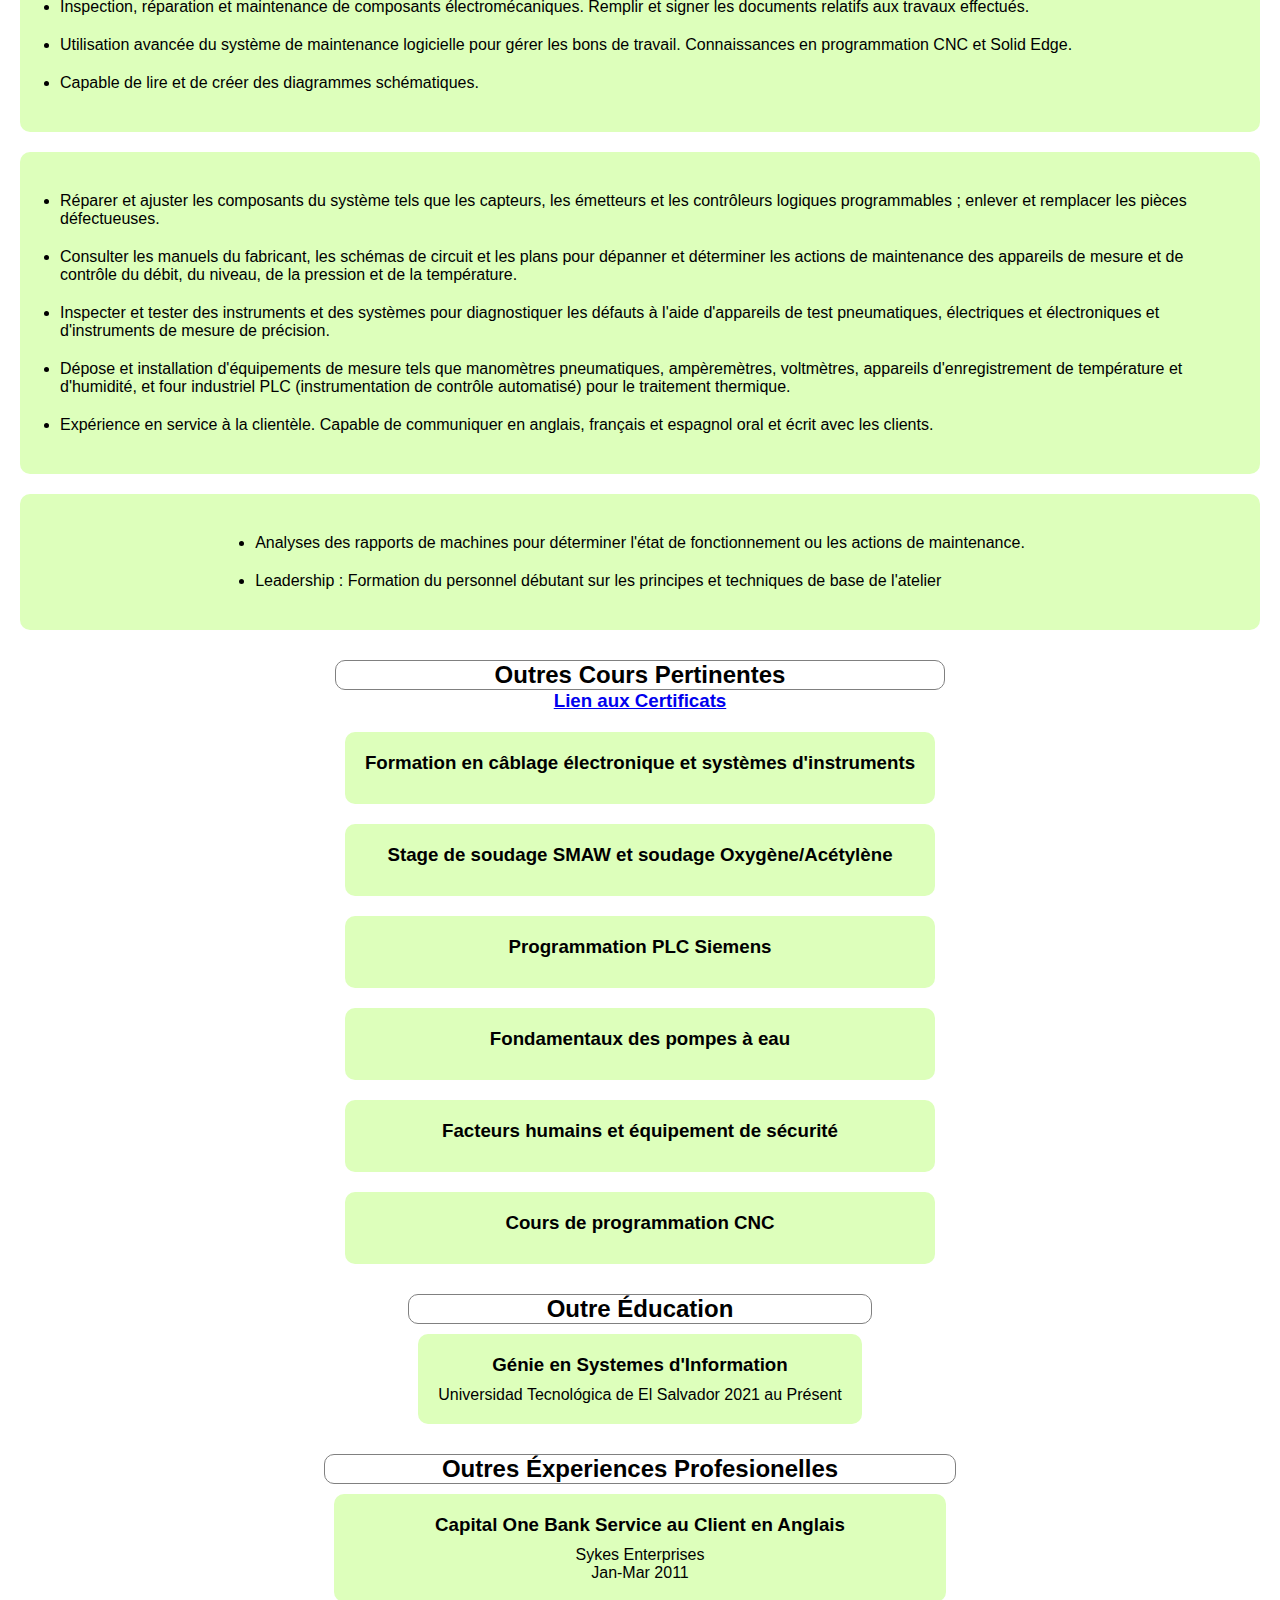
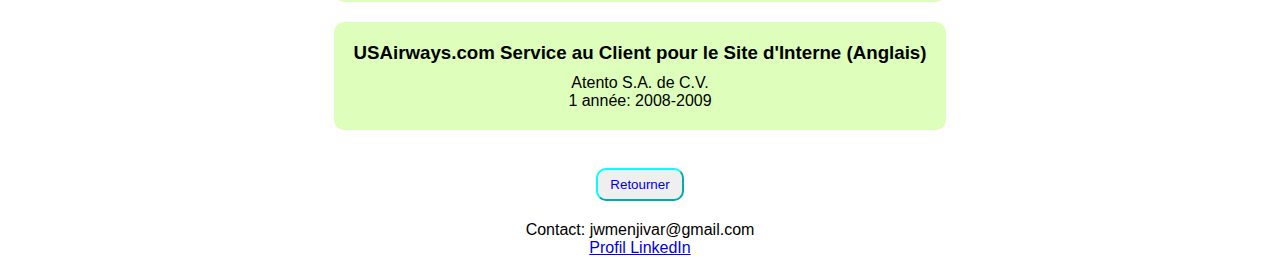
<file: techfrancais.html>
<!DOCTYPE html>
<html lang="en">
<head>
    <meta charset="UTF-8">
    <meta http-equiv="X-UA-Compatible" content="IE=edge">
    <meta name="viewport" content="width=device-width, initial-scale=1.0">
    <title>Francais</title>
    <link rel="stylesheet" href="styles/subpages.css">
    <link rel="preconnect" href="https://fonts.gstatic.com" crossorigin>
<link href="https://fonts.googleapis.com/css2?family=Noto+Serif:ital@1&display=swap" rel="stylesheet">
</head>
<body>
    <header>
        <h1>Technicien et Assambleur des Équipements Électriques</h1><br>
        <h1>[Joseph Menjivar]</h1><br>
        <h2>Email: jwmenjivar@gmail.com</h2>
            <h2> <a href="https://www.linkedin.com/in/joseph-menjivar-13815b145" id="linkedin" target="_blank">Profil LinkedIn</a></h2>
    </header>

    <section class="intro">

            <p>Spécialiste en assamblage des équipements électriques et électroniques, travail d'équipe, mentalité positive et résolution des problèmes.</p>
            <p>Persévérant, trouvant toujours de nouvelles façons pour faire mon travail.</p>
            <p> Avec expérience de travail avec des personnes de différents pays.</p>
        
    </section class="appear">

    <section class="appear">
        <h2>Éducation</h2>
        <div class="container">
            <div class="div1">
                <h3>Génie des Systèmes Informatique en Ligne</h3>
                <p>Universidad Tecnologica de El Salvador</p>
                <p>1 1⁄2 ans : 2021 — Présente</p>
            </div>
            <div class="div3">
                <h3>Technologie d’Informatique</h3>
                    <p>Brigham Young University En ligne</p> 
                    <p>BSc - Idaho - USA </p>
                    <p>4 mois :2017- Incomplet</p>
                </ul>
            </div>
            <div class="div3">
                <h3>Technicien d'Entretien des Aéronefs DEC</h3>
                    <p>Universidad Don Bosco</p> 
                    <p>El Salvador</p>
                    <p>2 1⁄2 ans : 2007 - 2009</p>
                </ul>
            </div>
            <div class="div3">
                <h3>Études secondaires professionelles en Électronique</h3>
                    <p>Colegio Don Bosco</p> 
                    <p>El Salvador</p>
                    <p>3 ans : 2004 - 2006</p>
                </ul>
            </div>
        </div>
    </section>
    <section class="appear">
        <h2>Langues</h2>
        <div class="container">
            <div class="div1">
                <h3>Français</h3>
                <p>Intermédiaire</p>
            </div>
            <div class="div2">
                <h3>Anglais</h3>
                    <p>Avancé</p>
            </div>
            <div class="div3">
                <h3>Espagnol</h3>
                    <p>Natif</p> 
                </ul>
            </div>
        </div>
    </section>
    <section class="appear">
        <h2>Expérience Professionnelle</h2>
        <div class="container">
            <div class="div1">
                <p> Technical and Training Services - Aéroport International d’El Salvador</p>
                <p>Poste: Technician d'Avionique et des Enregistreurs de Vol</p>
                <ul>
                    <li>Dix ans en tant que technicien en instrumentation industrielle chez TTS qui fournit des services de réparation en atelier pour les composants d'avions et les équipements de soutien au sol.</li>
                    <li>Inspection, réparation et maintenance de composants électromécaniques. Remplir et signer les documents relatifs aux travaux effectués.</li>
                    <li>Utilisation avancée du système de maintenance logicielle pour gérer les bons de travail. Connaissances en programmation CNC et Solid Edge.</li>
                    <li>Capable de lire et de créer des diagrammes schématiques.</li>
                </ul>
            </div>
            <div class="div2">
                
                <ul>
                    <li>Réparer et ajuster les composants du système tels que les capteurs, les émetteurs et les contrôleurs logiques programmables ; enlever et remplacer les pièces défectueuses.
                    </li>
                    <li>Consulter les manuels du fabricant, les schémas de circuit et les plans pour dépanner et déterminer les actions de maintenance des appareils de mesure et de contrôle du débit, du niveau, de la pression et de la température.</li>
                    <li>Inspecter et tester des instruments et des systèmes pour diagnostiquer les défauts à l'aide d'appareils de test pneumatiques, électriques et électroniques et d'instruments de mesure de précision.</li>
                    <li>Dépose et installation d'équipements de mesure tels que manomètres pneumatiques, ampèremètres, voltmètres, appareils d'enregistrement de température et d'humidité, et four industriel PLC (instrumentation de contrôle automatisé) pour le traitement thermique.</li>
                    <li>Expérience en service à la clientèle. Capable de communiquer en anglais, français et espagnol oral et écrit avec les clients.</li>
                </ul>
            </div>
            <div class="div3">
                <ul>
                    <li>Analyses des rapports de machines pour déterminer l'état de fonctionnement ou les actions de maintenance.</li>
                    <li>Leadership : Formation du personnel débutant sur les principes et techniques de base de l'atelier</li>
                </ul>
            </div>
        </div>
    </section>

    <section class="appear">
        <h2>Outres Cours Pertinentes</h2>
        <div class="container">
            <h3><a href="https://drive.google.com/drive/folders/1mtza-JjMVI91wzPPzl8GsECnKaagEyeA" target="_blank">Lien aux Certificats</a></h3>
            <div class="div1">
                <h3>Formation en câblage électronique et systèmes d'instruments</h3>
            </div>
            <div class="div2">
                <h3>Stage de soudage SMAW et soudage Oxygène/Acétylène</h3>
            </div>
            <div class="div3">
                <h3>Programmation PLC Siemens</h3>
            </div>
            <div class="div3">
                <h3>Fondamentaux des pompes à eau</h3>                  
            </div>
            <div class="div3">
                <h3>Facteurs humains et équipement de sécurité</h3>
            </div>
            <div class="div3">
                <h3>Cours de programmation CNC</h3>
            </div>
        </div>
    </section>

    <section class="appear">
        <h2>Outre Éducation</h2>
        <div class="container">
            <div class="div1">
                <h3>Génie en Systemes d'Information</h3>
                    <p>Universidad Tecnológica de El Salvador 2021 au Présent</p>
            </div>
        </div>
    </section>

    <section class="appear">
        <h2>Outres Éxperiences Profesionelles</h2>
        <div class="container">
            <div class="div1">
                <h3>Capital One Bank Service au Client en Anglais</h3>
                    <p>Sykes Enterprises</p>
                    <p>Jan-Mar 2011</p>
            </div>
            <div class="div2">
                <h3>USAirways.com Service au Client pour le Site d'Interne (Anglais)</h3>
                    <p>Atento S.A. de C.V.</p>
                    <p>1 année: 2008-2009</p>               
            </div>
        </div>
    </section>
    <br>
    <button><a href="./index.html">Retourner</a></button>
    <footer>
        <p>Contact: jwmenjivar@gmail.com</p>
        <a href="https://www.linkedin.com/in/joseph-menjivar-13815b145" id="linkedin" target="_blank">Profil LinkedIn</a>
    </footer>
</body>
</html>
</file>
<file: styles/dedie.css>
*{
    margin: 0;
    padding: 0;
    font-family: 'Nunito', sans-serif;
}
body{
    border: 1px solid rgb(163, 162, 162);
    border-radius: 10px;
    height: 100vh;
    display: flex;
    flex-direction: column;
    align-items: center;
    justify-content: center;

}
h1{
    font-size: 60px;
    font-family: 'Dancing Script', cursive;
}
.text{
    margin-bottom: 15px;
}
button{
    padding: 8px;
    margin: 8px;
    border: 1px solid rgb(211, 204, 204);
    border-radius: 10px;
    background-color: rgb(20, 7, 72);
}
button>a{ 
    text-decoration: none;
    color: aliceblue;
}

footer>p{
margin-top: 40px;
font-size: 10px;
}
</file>
<file: styles/subpages.css>
*{
    box-sizing: border-box;
    font-family: 'Roboto', sans-serif;
    margin: 0;
    padding: 0;
}
body{
    display: flex;
    flex-direction: column;
    align-items: center;
    
}
header{
    display: flex;
    flex-direction: column;
    background-color: rgb(21, 39, 41);
    color: aliceblue;
    width: 100%;
    padding: 50px;
}
section{
    /*border:5px solid green;*/
    padding: 10px;
}
.container{
   /* border: 1px solid red;*/
    display: flex;
    flex-direction: column;
}
li{
    margin: 20px;
}


.div1, .div2, .div3{
    display: flex;
    flex-direction: column;
    align-items: center;
    border-radius: 10px;
    margin: 10px;
    padding: 20px;
    background-color: rgb(221, 255, 187);
    min-width: 300px;
}

h1{
    display: flex;
    justify-content: center;
    align-items: center;
}

h2{
    display: flex;
    justify-content: center;
    border: 1px solid gray;
    border-radius: 10px;
    text-decoration: none;
}
h3{
    text-align: center;
    margin-bottom: 10px;
}
header{
    text-align: center;
}
header>h2, h2>a{
    color: rgb(84, 84, 138);
    border: none;
    text-decoration: none;
}

header>h2{
    color:aquamarine;
}

.pointless>li{
    list-style-type: none;
}
.pointless>li{
    list-style-type: none;
}
.intro{
    padding: 50px;
}
.intro>p{
    display: flex;
    flex-direction: column;
    align-items: center;
    list-style-type: none;
    margin: 0px;
    font-style: italic;
}
div>p{
    margin: 0px;
}

footer{
    padding: 20px;
    display: flex;
    flex-direction: column;
    align-items: center;
}

button{
    border-color: aqua;
    padding: 7px;
    border-radius: 10px;
}

button>a{
    padding-left: 5px;
    padding-right: 5px;
    text-decoration: none;
}
.appear{

}
</file>
<file: styles/main.css>
html{
    font-family: 'Roboto', sans-serif;  
background-image: url(../background4.jpg);
height: 100%;
}

body{
    display: flex;
    flex-direction: column;
}
header{
    /*border: 5px solid red;*/
    display: flex;
    margin-top: 10px;
    flex-direction: column;
    align-items: center;
    color: aquamarine;
}
#linkedin{
    text-decoration: none;
    color: aquamarine;
}
p{
    margin: 5px;
}
section{
    /*border: 5px solid green;*/
    display: flex;
    flex-direction: column;
    align-items: center;
}
h1{
    font-size: 50px;
    font-weight: 900;
    font-family: 'Noto Serif', serif;
    /*color:rgb(7, 17, 85);*/
    color: whitesmoke;
    text-align: center;
}
h2{
    color:aqua;
}

q{
    margin-top: -20px;
    font-size: 30px;
    font-style: italic;
    color: gold;
    margin-bottom: 30px;
    text-align:center;
}
.languages{
    margin-top: 10px;
    margin-bottom: 50px;
    font-weight: 900;
    font-size: 30px;
}
.languages>a{
    text-decoration: none;
    /*border: 1px solid red;*/
    border-radius: 10px;
    background-color: bisque;
    padding: 0px 20px 0px 20px;
    transition: 0.8;
}

.btn1:hover,.btn2:hover,.btn3:hover{
    color: #fd6e6e;
  text-shadow:0px 0px 45px #fdec6e;
  -moz-transition: all 0.2s ease-in;
  -o-transition: all 0.2s ease-in;
  -webkit-transition: all 0.2s ease-in;
  transition: all 0.2s ease-in;
  border: 1px solid rgb(0, 255, 255);
} 

#centerlink{
    margin-left: 20px;
    margin-right: 20px;
}

footer{
    /*border: 5px solid orange;*/
    height: 50px;
    display: flex;
    flex-direction: column;
    align-items: center;
    color:rgb(190, 177, 177);
}

p{
    color: whitesmoke;
    text-align: center;
}
</file>
